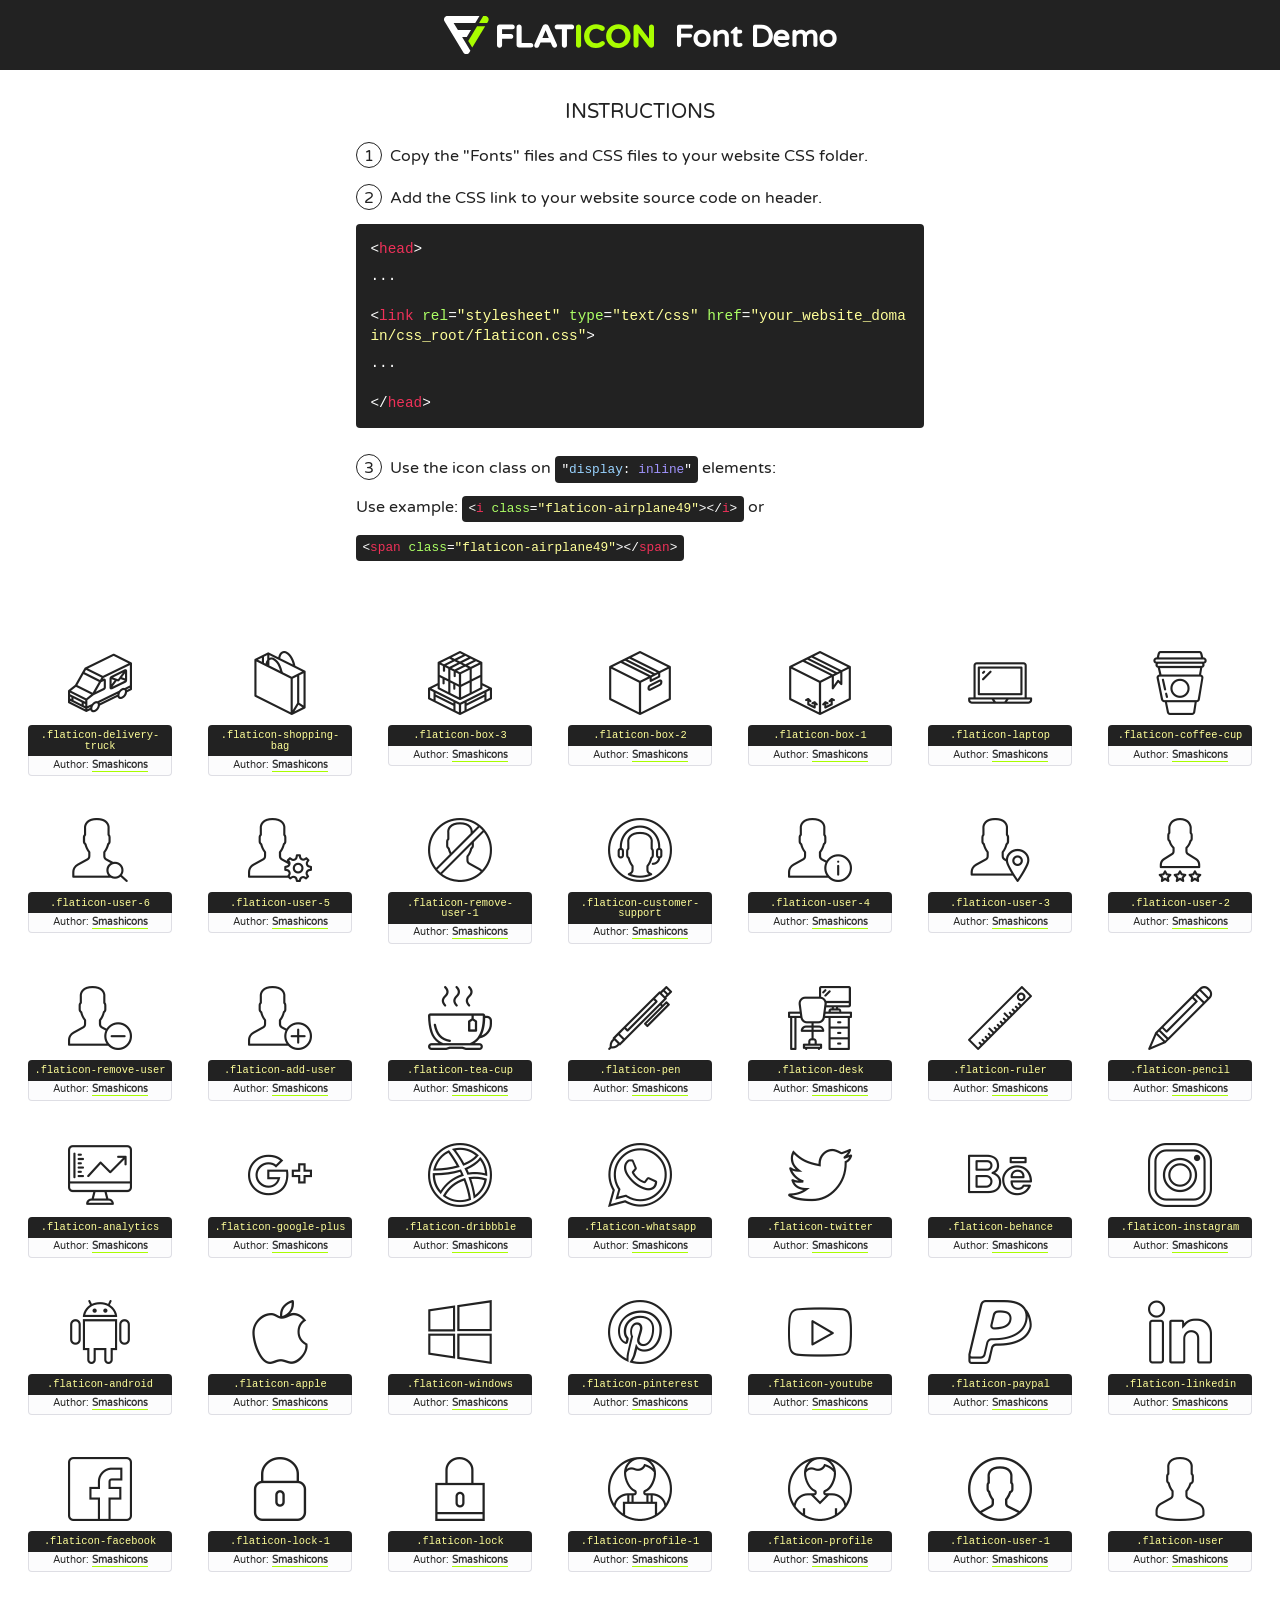
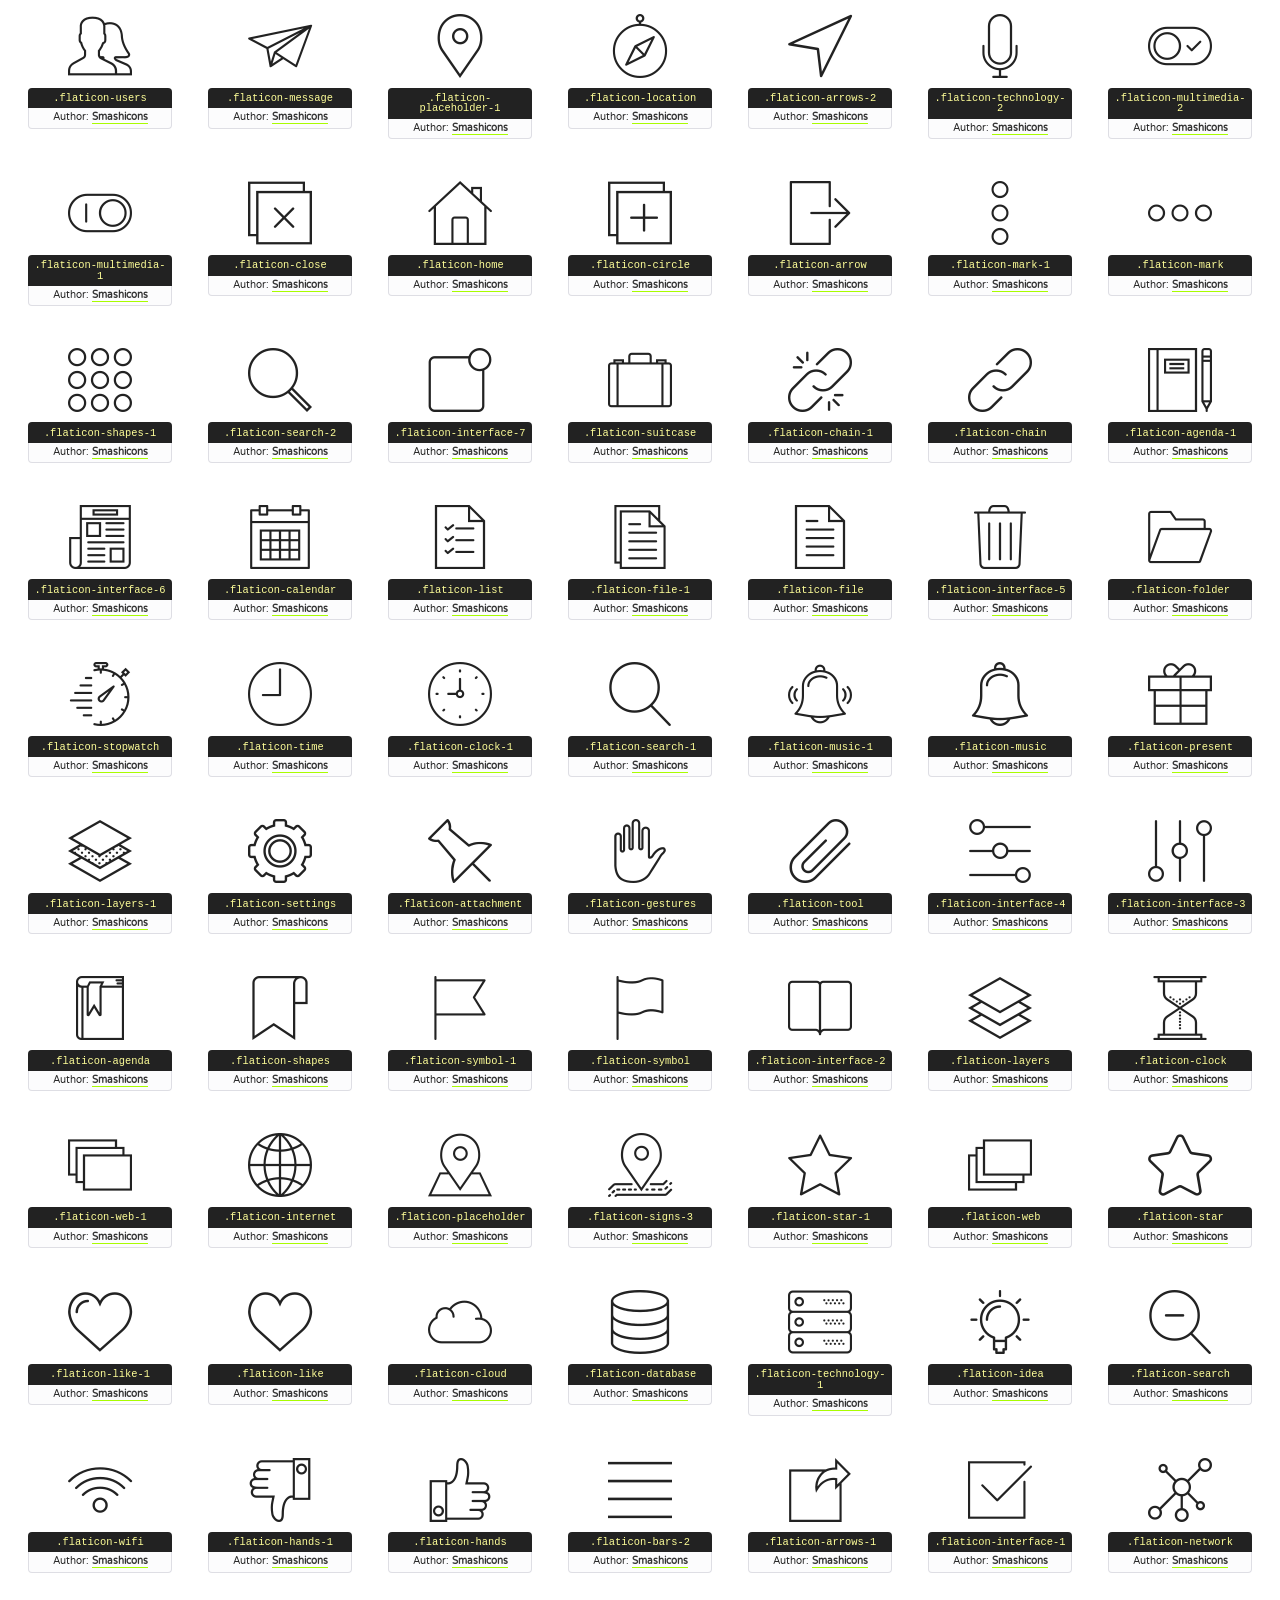
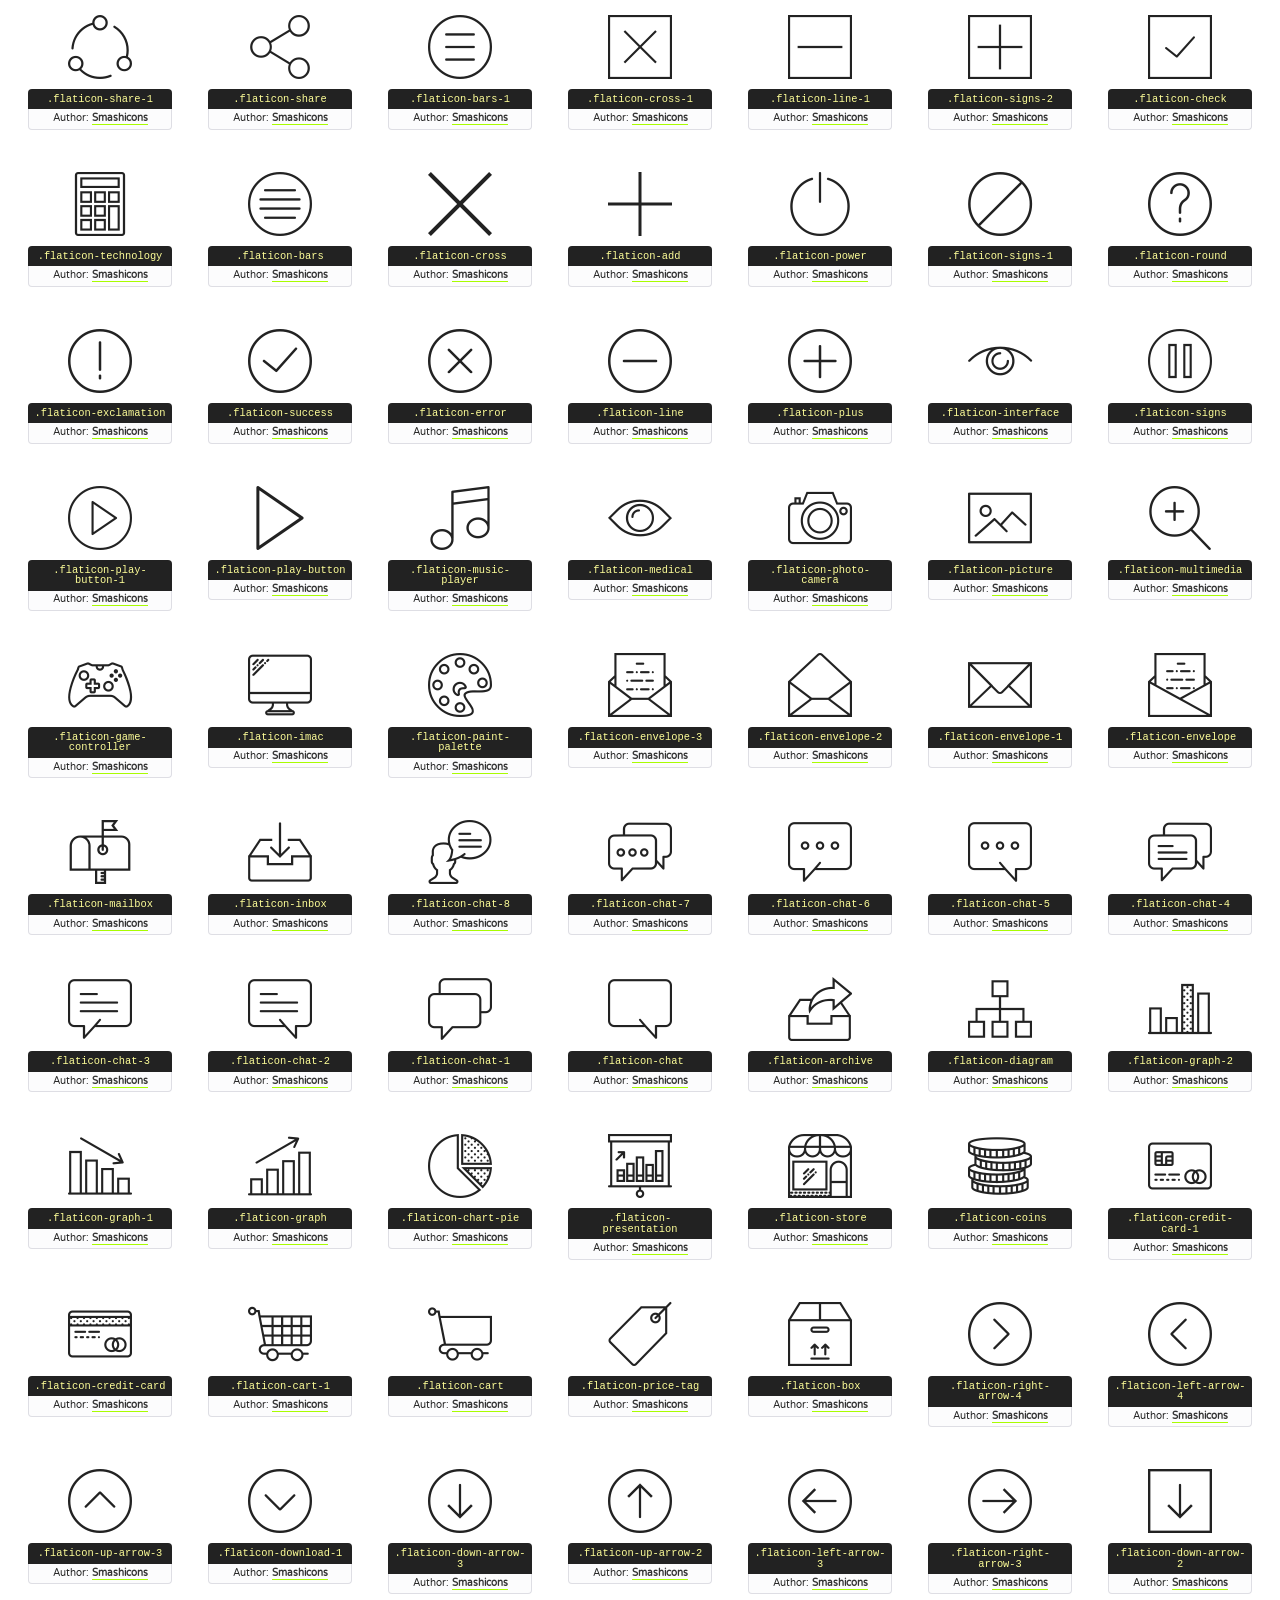
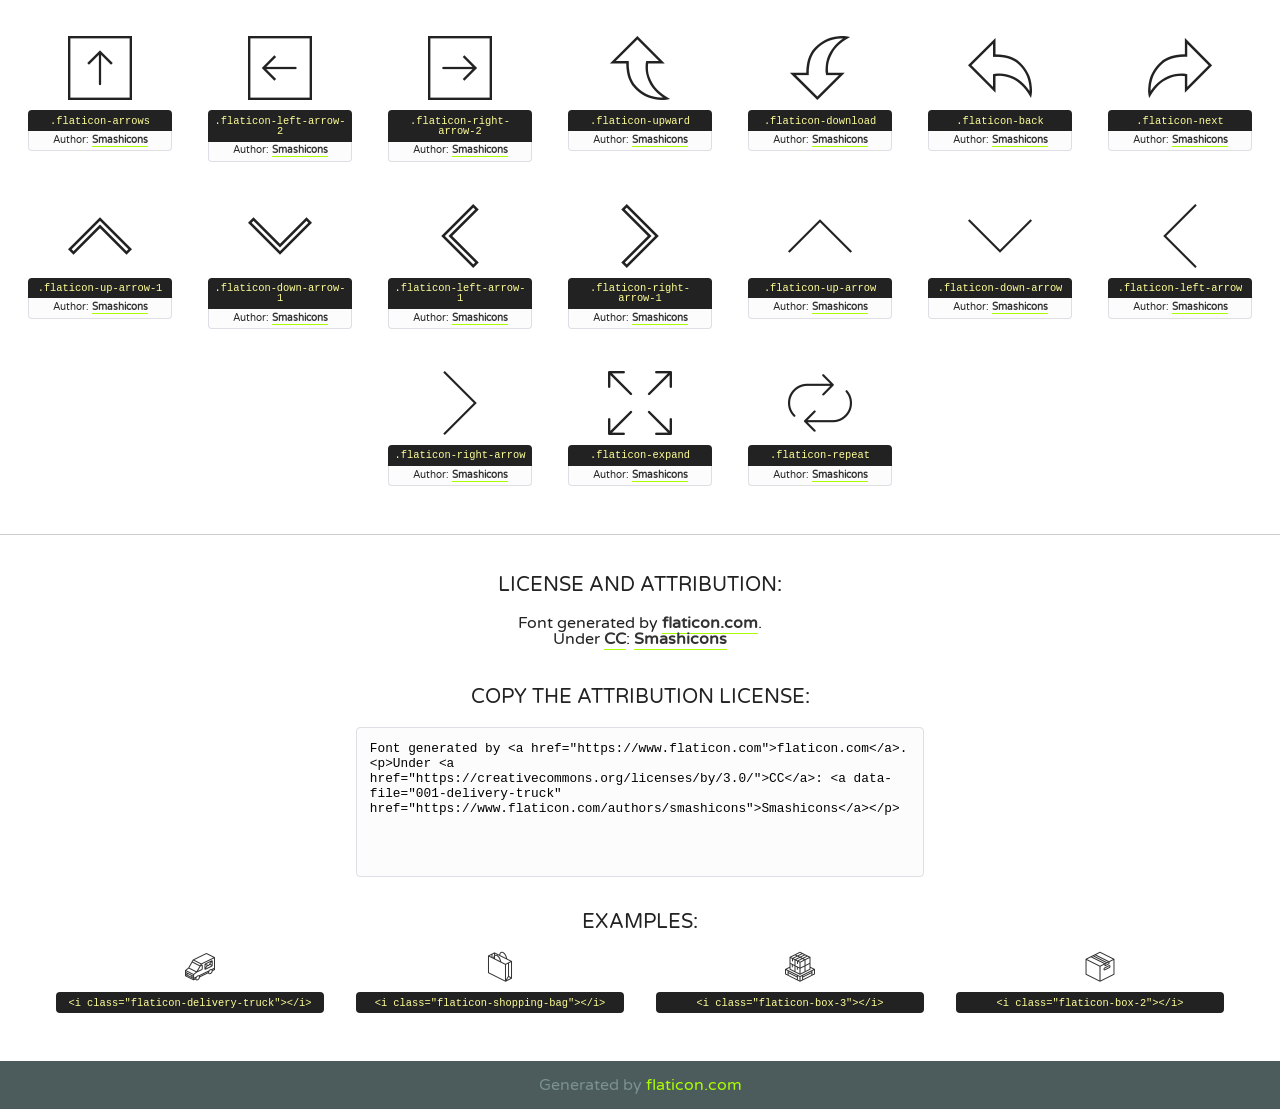
<file: MvcNetCore8Samples/WebMvc/wwwroot/alantis-theme/fonts/flaticon/flaticon.html>
<!DOCTYPE html>
<!--
  Flaticon icon font: Flaticon
  Creation date: 13/03/2018 03:24
-->
<html lang="en">
<!DOCTYPE html>
<html lang="en">

<head>
    <title>Flaticon WebFont</title>
    <link href="http://fonts.googleapis.com/css?family=Varela+Round" rel="stylesheet" type="text/css" />
    <link rel="stylesheet" type="text/css" href="flaticon.css">
    <meta charset="UTF-8">
    <style>
    html, body, div, span, applet, object, iframe,
    h1, h2, h3, h4, h5, h6, p, blockquote, pre,
    a, abbr, acronym, address, big, cite, code,
    del, dfn, em, img, ins, kbd, q, s, samp,
    small, strike, strong, sub, sup, tt, var,
    b, u, i, center,
    dl, dt, dd, ol, ul, li,
    fieldset, form, label, legend,
    table, caption, tbody, tfoot, thead, tr, th, td,
    article, aside, canvas, details, embed, 
    figure, figcaption, footer, header, hgroup, 
    menu, nav, output, ruby, section, summary,
    time, mark, audio, video {
        margin: 0;
        padding: 0;
        border: 0;
        font-size: 100%;
        font: inherit;
        vertical-align: baseline;
    }
    /* HTML5 display-role reset for older browsers */
    article, aside, details, figcaption, figure, 
    footer, header, hgroup, menu, nav, section {
        display: block;
    }
    body {
        line-height: 1;
    }
    ol, ul {
        list-style: none;
    }
    blockquote, q {
        quotes: none;
    }
    blockquote:before, blockquote:after,
    q:before, q:after {
        content: '';
        content: none;
    }
    table {
        border-collapse: collapse;
        border-spacing: 0;
    }
    body {
        font-family: 'Varela Round', Helvetica, Arial, sans-serif;
        font-size: 16px;
        color: #222;
    }
    a {
        color: #333;
        border-bottom: 1px solid #a9fd00;
        font-weight: bold;
        text-decoration: none;
    }
    * {
        -moz-box-sizing: border-box;
        -webkit-box-sizing: border-box;
        box-sizing: border-box;
        margin: 0;
        padding: 0;
    }
    [class^="flaticon-"]:before, [class*=" flaticon-"]:before, [class^="flaticon-"]:after, [class*=" flaticon-"]:after {
        font-family: Flaticon;
        font-size: 30px;
        font-style: normal;
        margin-left: 20px;
        color: #333;
    }
    .wrapper {
        max-width: 600px;
        margin: auto;
        padding: 0 1em;
    }
    .title {
        font-size: 1.25em;
        text-align: center;
        margin-bottom: 1em;
        text-transform: uppercase;
    }
    header {
        text-align: center;
        background-color: #222;
        color: #fff;
        padding: 1em;
    }
    header .logo {
        width: 210px;
        height: 38px;
        display: inline-block;
        vertical-align: middle;
        margin-right: 1em;
        border: none;
    }
    header strong {
        font-size: 1.95em;
        font-weight: bold;
        vertical-align: middle;
        margin-top: 5px;
        display: inline-block;
    }
    .demo {
        margin: 2em auto;
        line-height: 1.25em;
    }
    .demo ul li {
        margin-bottom: 1em;
    }
    .demo ul li .num {
        color: #222;
        border-radius: 20px;
        display: inline-block;
        width: 26px;
        padding: 3px;
        height: 26px;
        text-align: center;
        margin-right: 0.5em;
        border: 1px solid #222;
    }
    .demo ul li code {
        background-color: #222;
        border-radius: 4px;
        padding: 0.25em 0.5em;
        display: inline-block;
        color: #fff;
        font-family: Consolas,Monaco,Lucida Console,Liberation Mono,DejaVu Sans Mono,Bitstream Vera Sans Mono,Courier New, monospace;
        font-weight: lighter;
        margin-top: 1em;
        font-size: 0.8em;
        word-break: break-all;
    }
    .demo ul li code.big {
        padding: 1em;
        font-size: 0.9em;
    }
    .demo ul li code .red {
        color: #EF3159;
    }
    .demo ul li code .green {
        color: #ACFF65;
    }
    .demo ul li code .yellow {
        color: #FFFF99;
    }
    .demo ul li code .blue {
        color: #99D3FF;
    }
    .demo ul li code .purple {
        color: #A295FF;
    }
    .demo ul li code .dots {
        margin-top: 0.5em;
        display: block;
    }
    #glyphs {
        border-bottom: 1px solid #ccc;
        padding: 2em 0;
        text-align: center;
    }
    .glyph {
        display: inline-block;
        width: 9em;
        margin: 1em;
        text-align: center;
        vertical-align: top;
        background: #FFF;
    }
    .glyph .glyph-icon {
        padding: 10px;
        display: block;
        font-family:"Flaticon";
        font-size: 64px;
        line-height: 1;
    }
    .glyph .glyph-icon:before {
        font-size: 64px;
        color: #222;
        margin-left: 0;
    }
    .class-name {
        font-size: 0.65em;
        background-color: #222;
        color: #fff;
        border-radius: 4px 4px 0 0;
        padding: 0.5em;
        color: #FFFF99;
        font-family: Consolas,Monaco,Lucida Console,Liberation Mono,DejaVu Sans Mono,Bitstream Vera Sans Mono,Courier New, monospace;
    }
    .author-name {
        font-size: 0.6em;
        background-color: #fcfcfd;
        border: 1px solid #DEDEE4;
        border-top: 0;
        border-radius: 0 0 4px 4px;
        padding: 0.5em;
    }
    .class-name:last-child {
        font-size: 10px;
        color:#888;
    }
    .class-name:last-child a {
        font-size: 10px;
        color:#555;
    }
    .class-name:last-child a:hover {
        color:#a9fd00;
    }
    .glyph > input {
        display: block;
        width: 100px;
        margin: 5px auto;
        text-align: center;
        font-size: 12px;
        cursor: text;
    }
    .glyph > input.icon-input {
        font-family:"Flaticon";
        font-size: 16px;
        margin-bottom: 10px;
    }
    .attribution .title {
        margin-top: 2em;
    }
    .attribution textarea {
        background-color: #fcfcfd;
        padding: 1em;
        border: none;
        box-shadow: none;
        border: 1px solid #DEDEE4;
        border-radius: 4px;
        resize: none;
        width: 100%;
        height: 150px;
        font-size: 0.8em;
        font-family: Consolas,Monaco,Lucida Console,Liberation Mono,DejaVu Sans Mono,Bitstream Vera Sans Mono,Courier New, monospace;
        -webkit-appearance: none;
    }
    .iconsuse {
        margin: 2em auto;
        text-align: center;
        max-width: 1200px;
    }
    .iconsuse:after {
        content: '';
        display: table;
        clear: both;
    }
    .iconsuse .image {
        float: left;
        width: 25%;
        padding: 0 1em;
    }
    .iconsuse .image p {
        margin-bottom: 1em;
    }
    .iconsuse .image span {
        display: block;
        font-size: 0.65em;
        background-color: #222;
        color: #fff;
        border-radius: 4px;
        padding: 0.5em;
        color: #FFFF99;
        margin-top: 1em;
        font-family: Consolas,Monaco,Lucida Console,Liberation Mono,DejaVu Sans Mono,Bitstream Vera Sans Mono,Courier New, monospace;
    }
    #footer {
        text-align: center;
        background-color: #4C5B5C;
        color: #7c9192;
        padding: 1em;
    }
    #footer a {
        border: none;
        color: #a9fd00;
        font-weight: normal;
    }
    @media (max-width: 960px) {
        .iconsuse .image {
            width: 50%;
        }
    }
    @media (max-width: 560px) {
        .iconsuse .image {
            width: 100%;
        }
    }
    </style>
</head>

<body class="characters-off">

    <header>
        <a href="https://www.flaticon.com" target="_blank" class="logo">
            <svg version="1.1" xmlns="http://www.w3.org/2000/svg" xmlns:xlink="http://www.w3.org/1999/xlink" xmlns:a="http://ns.adobe.com/AdobeSVGViewerExtensions/3.0/" viewBox="0 0 560.875 102.036" enable-background="new 0 0 560.875 102.036" xml:space="preserve">
                <defs>
                </defs>
                <g>
                    <g class="letters">
                        <path fill="#ffffff" d="M141.596,29.675c0-3.777,2.985-6.767,6.764-6.767h34.438c3.426,0,6.15,2.728,6.15,6.15
                        c0,3.43-2.724,6.149-6.15,6.149h-27.674v13.091h23.719c3.429,0,6.151,2.724,6.151,6.15c0,3.43-2.723,6.149-6.151,6.149h-23.719
                        v17.574c0,3.773-2.986,6.761-6.764,6.761c-3.779,0-6.764-2.989-6.764-6.761V29.675z"></path>
                        <path fill="#ffffff" d="M193.844,29.149c0-3.781,2.985-6.767,6.764-6.767c3.776,0,6.763,2.985,6.763,6.767v42.957h25.039
                        c3.426,0,6.149,2.726,6.149,6.153c0,3.425-2.723,6.15-6.149,6.15h-31.802c-3.779,0-6.764-2.986-6.764-6.768V29.149z"></path>
                        <path fill="#ffffff" d="M241.891,75.71l21.438-48.407c1.492-3.341,4.215-5.357,7.906-5.357h0.792
                        c3.686,0,6.323,2.017,7.815,5.357l21.439,48.407c0.436,0.967,0.701,1.845,0.701,2.723c0,3.602-2.809,6.501-6.414,6.501
                        c-3.161,0-5.269-1.845-6.499-4.655l-4.132-9.661h-27.059l-4.301,10.102c-1.144,2.631-3.426,4.214-6.237,4.214
                        c-3.517,0-6.24-2.81-6.24-6.325C241.1,77.64,241.451,76.677,241.891,75.71z M279.932,58.666l-8.521-20.297l-8.526,20.297H279.932
                        z"></path>
                        <path fill="#ffffff" d="M314.864,35.387H301.86c-3.429,0-6.239-2.813-6.239-6.238c0-3.429,2.811-6.24,6.239-6.24h39.533
                        c3.426,0,6.237,2.811,6.237,6.24c0,3.425-2.811,6.238-6.237,6.238h-13.001v42.785c0,3.773-2.99,6.761-6.764,6.761
                        c-3.779,0-6.764-2.989-6.764-6.761V35.387z"></path>
                        <path fill="#A9FD00" d="M352.615,29.149c0-3.781,2.985-6.767,6.767-6.767c3.774,0,6.761,2.985,6.761,6.767v49.024
                        c0,3.773-2.987,6.761-6.761,6.761c-3.781,0-6.767-2.989-6.767-6.761V29.149z"></path>
                        <path fill="#A9FD00" d="M374.132,53.836v-0.179c0-17.481,13.178-31.801,32.065-31.801c9.22,0,15.459,2.458,20.557,6.238
                        c1.402,1.054,2.637,2.985,2.637,5.357c0,3.692-2.985,6.59-6.681,6.59c-1.845,0-3.071-0.702-4.044-1.319
                        c-3.776-2.813-7.729-4.393-12.562-4.393c-10.364,0-17.831,8.611-17.831,19.154v0.173c0,10.542,7.291,19.329,17.831,19.329
                        c5.715,0,9.492-1.756,13.359-4.834c1.049-0.874,2.458-1.491,4.039-1.491c3.429,0,6.325,2.813,6.325,6.236
                        c0,2.106-1.056,3.78-2.282,4.834c-5.539,4.834-12.036,7.733-21.878,7.733C387.572,85.464,374.132,71.493,374.132,53.836z"></path>
                        <path fill="#A9FD00" d="M433.009,53.836v-0.179c0-17.481,13.79-31.801,32.766-31.801c18.981,0,32.592,14.143,32.592,31.628v0.173
                        c0,17.483-13.785,31.807-32.769,31.807C446.625,85.464,433.009,71.32,433.009,53.836z M484.224,53.836v-0.179
                        c0-10.539-7.725-19.326-18.626-19.326c-10.893,0-18.449,8.611-18.449,19.154v0.173c0,10.542,7.73,19.329,18.626,19.329
                        C476.676,72.986,484.224,64.378,484.224,53.836z"></path>
                        <path fill="#A9FD00" d="M506.233,29.321c0-3.774,2.99-6.763,6.767-6.763h1.401c3.252,0,5.183,1.583,7.029,3.953l26.093,34.265
                        V29.059c0-3.692,2.99-6.677,6.681-6.677c3.683,0,6.671,2.985,6.671,6.677v48.934c0,3.78-2.987,6.765-6.764,6.765h-0.436
                        c-3.257,0-5.188-1.581-7.034-3.953l-27.056-35.492v32.944c0,3.687-2.985,6.676-6.678,6.676c-3.683,0-6.673-2.989-6.673-6.676
                        V29.321z"></path>
                    </g>
                    <g class="insignia">
                        <path fill="#ffffff" d="M48.372,56.137h12.517l11.156-18.537H37.186L25.688,18.539h57.825L94.668,0H9.271
                        C5.925,0,2.842,1.801,1.198,4.716c-1.644,2.907-1.593,6.482,0.134,9.343l50.38,83.501c1.678,2.781,4.689,4.476,7.938,4.476
                        c3.246,0,6.257-1.695,7.935-4.476l2.898-4.804L48.372,56.137z"></path>
                        <g class="i">
                            <path fill="#A9FD00" d="M93.575,18.539h0.031v0.004l21.652,0.004l2.705-4.488c1.727-2.861,1.778-6.436,0.133-9.343
                            C116.454,1.801,113.371,0,110.026,0h-5.294L93.575,18.539z"></path>
                            <polygon fill="#A9FD00" points="88.291,27.356 64.725,66.486 75.519,84.404 109.942,27.356"></polygon>
                        </g>
                    </g>
                </g>
            </svg>
        </a>
        <strong>Font Demo</strong>
    </header>


    <section class="demo wrapper">

        <p class="title">Instructions</p>

        <ul>
            <li>
                <span class="num">1</span>Copy the "Fonts" files and CSS files to your website CSS folder.
            </li>
            <li>
                <span class="num">2</span>Add the CSS link to your website source code on header.
                <code class="big">
                    &lt;<span class="red">head</span>&gt;
                    <br/><span class="dots">...</span>
                    <br/>&lt;<span class="red">link</span> <span class="green">rel</span>=<span class="yellow">"stylesheet"</span> <span class="green">type</span>=<span class="yellow">"text/css"</span> <span class="green">href</span>=<span class="yellow">"your_website_domain/css_root/flaticon.css"</span>&gt;
                    <br/><span class="dots">...</span>
                    <br/>&lt;/<span class="red">head</span>&gt;
                </code>
            </li>

            <li>
                <p>
                    <span class="num">3</span>Use the icon class on <code>"<span class="blue">display</span>:<span class="purple"> inline</span>"</code> elements:
                    <br />
                    Use example: <code>&lt;<span class="red">i</span> <span class="green">class</span>=<span class="yellow">&quot;flaticon-airplane49&quot;</span>&gt;&lt;/<span class="red">i</span>&gt;</code> or <code>&lt;<span class="red">span</span> <span class="green">class</span>=<span class="yellow">&quot;flaticon-airplane49&quot;</span>&gt;&lt;/<span class="red">span</span>&gt;</code>
            </li>
        </ul>

    </section>




   <section id="glyphs">          
    
      
        <div class="glyph"><div class="glyph-icon flaticon-delivery-truck"></div>
            <div class="class-name">.flaticon-delivery-truck</div>
            <div class="author-name">Author: <a data-file="001-delivery-truck" href="https://www.flaticon.com/authors/smashicons">Smashicons</a> </div> 
        </div>        
        
        <div class="glyph"><div class="glyph-icon flaticon-shopping-bag"></div>
            <div class="class-name">.flaticon-shopping-bag</div>
            <div class="author-name">Author: <a data-file="002-shopping-bag" href="https://www.flaticon.com/authors/smashicons">Smashicons</a> </div> 
        </div>        
        
        <div class="glyph"><div class="glyph-icon flaticon-box-3"></div>
            <div class="class-name">.flaticon-box-3</div>
            <div class="author-name">Author: <a data-file="003-box-3" href="https://www.flaticon.com/authors/smashicons">Smashicons</a> </div> 
        </div>        
        
        <div class="glyph"><div class="glyph-icon flaticon-box-2"></div>
            <div class="class-name">.flaticon-box-2</div>
            <div class="author-name">Author: <a data-file="004-box-2" href="https://www.flaticon.com/authors/smashicons">Smashicons</a> </div> 
        </div>        
        
        <div class="glyph"><div class="glyph-icon flaticon-box-1"></div>
            <div class="class-name">.flaticon-box-1</div>
            <div class="author-name">Author: <a data-file="005-box-1" href="https://www.flaticon.com/authors/smashicons">Smashicons</a> </div> 
        </div>        
        
        <div class="glyph"><div class="glyph-icon flaticon-laptop"></div>
            <div class="class-name">.flaticon-laptop</div>
            <div class="author-name">Author: <a data-file="006-laptop" href="https://www.flaticon.com/authors/smashicons">Smashicons</a> </div> 
        </div>        
        
        <div class="glyph"><div class="glyph-icon flaticon-coffee-cup"></div>
            <div class="class-name">.flaticon-coffee-cup</div>
            <div class="author-name">Author: <a data-file="007-coffee-cup" href="https://www.flaticon.com/authors/smashicons">Smashicons</a> </div> 
        </div>        
        
        <div class="glyph"><div class="glyph-icon flaticon-user-6"></div>
            <div class="class-name">.flaticon-user-6</div>
            <div class="author-name">Author: <a data-file="008-user-6" href="https://www.flaticon.com/authors/smashicons">Smashicons</a> </div> 
        </div>        
        
        <div class="glyph"><div class="glyph-icon flaticon-user-5"></div>
            <div class="class-name">.flaticon-user-5</div>
            <div class="author-name">Author: <a data-file="009-user-5" href="https://www.flaticon.com/authors/smashicons">Smashicons</a> </div> 
        </div>        
        
        <div class="glyph"><div class="glyph-icon flaticon-remove-user-1"></div>
            <div class="class-name">.flaticon-remove-user-1</div>
            <div class="author-name">Author: <a data-file="010-remove-user-1" href="https://www.flaticon.com/authors/smashicons">Smashicons</a> </div> 
        </div>        
        
        <div class="glyph"><div class="glyph-icon flaticon-customer-support"></div>
            <div class="class-name">.flaticon-customer-support</div>
            <div class="author-name">Author: <a data-file="011-customer-support" href="https://www.flaticon.com/authors/smashicons">Smashicons</a> </div> 
        </div>        
        
        <div class="glyph"><div class="glyph-icon flaticon-user-4"></div>
            <div class="class-name">.flaticon-user-4</div>
            <div class="author-name">Author: <a data-file="012-user-4" href="https://www.flaticon.com/authors/smashicons">Smashicons</a> </div> 
        </div>        
        
        <div class="glyph"><div class="glyph-icon flaticon-user-3"></div>
            <div class="class-name">.flaticon-user-3</div>
            <div class="author-name">Author: <a data-file="013-user-3" href="https://www.flaticon.com/authors/smashicons">Smashicons</a> </div> 
        </div>        
        
        <div class="glyph"><div class="glyph-icon flaticon-user-2"></div>
            <div class="class-name">.flaticon-user-2</div>
            <div class="author-name">Author: <a data-file="014-user-2" href="https://www.flaticon.com/authors/smashicons">Smashicons</a> </div> 
        </div>        
        
        <div class="glyph"><div class="glyph-icon flaticon-remove-user"></div>
            <div class="class-name">.flaticon-remove-user</div>
            <div class="author-name">Author: <a data-file="015-remove-user" href="https://www.flaticon.com/authors/smashicons">Smashicons</a> </div> 
        </div>        
        
        <div class="glyph"><div class="glyph-icon flaticon-add-user"></div>
            <div class="class-name">.flaticon-add-user</div>
            <div class="author-name">Author: <a data-file="016-add-user" href="https://www.flaticon.com/authors/smashicons">Smashicons</a> </div> 
        </div>        
        
        <div class="glyph"><div class="glyph-icon flaticon-tea-cup"></div>
            <div class="class-name">.flaticon-tea-cup</div>
            <div class="author-name">Author: <a data-file="017-tea-cup" href="https://www.flaticon.com/authors/smashicons">Smashicons</a> </div> 
        </div>        
        
        <div class="glyph"><div class="glyph-icon flaticon-pen"></div>
            <div class="class-name">.flaticon-pen</div>
            <div class="author-name">Author: <a data-file="018-pen" href="https://www.flaticon.com/authors/smashicons">Smashicons</a> </div> 
        </div>        
        
        <div class="glyph"><div class="glyph-icon flaticon-desk"></div>
            <div class="class-name">.flaticon-desk</div>
            <div class="author-name">Author: <a data-file="019-desk" href="https://www.flaticon.com/authors/smashicons">Smashicons</a> </div> 
        </div>        
        
        <div class="glyph"><div class="glyph-icon flaticon-ruler"></div>
            <div class="class-name">.flaticon-ruler</div>
            <div class="author-name">Author: <a data-file="020-ruler" href="https://www.flaticon.com/authors/smashicons">Smashicons</a> </div> 
        </div>        
        
        <div class="glyph"><div class="glyph-icon flaticon-pencil"></div>
            <div class="class-name">.flaticon-pencil</div>
            <div class="author-name">Author: <a data-file="021-pencil" href="https://www.flaticon.com/authors/smashicons">Smashicons</a> </div> 
        </div>        
        
        <div class="glyph"><div class="glyph-icon flaticon-analytics"></div>
            <div class="class-name">.flaticon-analytics</div>
            <div class="author-name">Author: <a data-file="022-analytics" href="https://www.flaticon.com/authors/smashicons">Smashicons</a> </div> 
        </div>        
        
        <div class="glyph"><div class="glyph-icon flaticon-google-plus"></div>
            <div class="class-name">.flaticon-google-plus</div>
            <div class="author-name">Author: <a data-file="023-google-plus" href="https://www.flaticon.com/authors/smashicons">Smashicons</a> </div> 
        </div>        
        
        <div class="glyph"><div class="glyph-icon flaticon-dribbble"></div>
            <div class="class-name">.flaticon-dribbble</div>
            <div class="author-name">Author: <a data-file="024-dribbble" href="https://www.flaticon.com/authors/smashicons">Smashicons</a> </div> 
        </div>        
        
        <div class="glyph"><div class="glyph-icon flaticon-whatsapp"></div>
            <div class="class-name">.flaticon-whatsapp</div>
            <div class="author-name">Author: <a data-file="025-whatsapp" href="https://www.flaticon.com/authors/smashicons">Smashicons</a> </div> 
        </div>        
        
        <div class="glyph"><div class="glyph-icon flaticon-twitter"></div>
            <div class="class-name">.flaticon-twitter</div>
            <div class="author-name">Author: <a data-file="026-twitter" href="https://www.flaticon.com/authors/smashicons">Smashicons</a> </div> 
        </div>        
        
        <div class="glyph"><div class="glyph-icon flaticon-behance"></div>
            <div class="class-name">.flaticon-behance</div>
            <div class="author-name">Author: <a data-file="027-behance" href="https://www.flaticon.com/authors/smashicons">Smashicons</a> </div> 
        </div>        
        
        <div class="glyph"><div class="glyph-icon flaticon-instagram"></div>
            <div class="class-name">.flaticon-instagram</div>
            <div class="author-name">Author: <a data-file="028-instagram" href="https://www.flaticon.com/authors/smashicons">Smashicons</a> </div> 
        </div>        
        
        <div class="glyph"><div class="glyph-icon flaticon-android"></div>
            <div class="class-name">.flaticon-android</div>
            <div class="author-name">Author: <a data-file="029-android" href="https://www.flaticon.com/authors/smashicons">Smashicons</a> </div> 
        </div>        
        
        <div class="glyph"><div class="glyph-icon flaticon-apple"></div>
            <div class="class-name">.flaticon-apple</div>
            <div class="author-name">Author: <a data-file="030-apple" href="https://www.flaticon.com/authors/smashicons">Smashicons</a> </div> 
        </div>        
        
        <div class="glyph"><div class="glyph-icon flaticon-windows"></div>
            <div class="class-name">.flaticon-windows</div>
            <div class="author-name">Author: <a data-file="031-windows" href="https://www.flaticon.com/authors/smashicons">Smashicons</a> </div> 
        </div>        
        
        <div class="glyph"><div class="glyph-icon flaticon-pinterest"></div>
            <div class="class-name">.flaticon-pinterest</div>
            <div class="author-name">Author: <a data-file="032-pinterest" href="https://www.flaticon.com/authors/smashicons">Smashicons</a> </div> 
        </div>        
        
        <div class="glyph"><div class="glyph-icon flaticon-youtube"></div>
            <div class="class-name">.flaticon-youtube</div>
            <div class="author-name">Author: <a data-file="033-youtube" href="https://www.flaticon.com/authors/smashicons">Smashicons</a> </div> 
        </div>        
        
        <div class="glyph"><div class="glyph-icon flaticon-paypal"></div>
            <div class="class-name">.flaticon-paypal</div>
            <div class="author-name">Author: <a data-file="034-paypal" href="https://www.flaticon.com/authors/smashicons">Smashicons</a> </div> 
        </div>        
        
        <div class="glyph"><div class="glyph-icon flaticon-linkedin"></div>
            <div class="class-name">.flaticon-linkedin</div>
            <div class="author-name">Author: <a data-file="035-linkedin" href="https://www.flaticon.com/authors/smashicons">Smashicons</a> </div> 
        </div>        
        
        <div class="glyph"><div class="glyph-icon flaticon-facebook"></div>
            <div class="class-name">.flaticon-facebook</div>
            <div class="author-name">Author: <a data-file="036-facebook" href="https://www.flaticon.com/authors/smashicons">Smashicons</a> </div> 
        </div>        
        
        <div class="glyph"><div class="glyph-icon flaticon-lock-1"></div>
            <div class="class-name">.flaticon-lock-1</div>
            <div class="author-name">Author: <a data-file="037-lock-1" href="https://www.flaticon.com/authors/smashicons">Smashicons</a> </div> 
        </div>        
        
        <div class="glyph"><div class="glyph-icon flaticon-lock"></div>
            <div class="class-name">.flaticon-lock</div>
            <div class="author-name">Author: <a data-file="038-lock" href="https://www.flaticon.com/authors/smashicons">Smashicons</a> </div> 
        </div>        
        
        <div class="glyph"><div class="glyph-icon flaticon-profile-1"></div>
            <div class="class-name">.flaticon-profile-1</div>
            <div class="author-name">Author: <a data-file="039-profile-1" href="https://www.flaticon.com/authors/smashicons">Smashicons</a> </div> 
        </div>        
        
        <div class="glyph"><div class="glyph-icon flaticon-profile"></div>
            <div class="class-name">.flaticon-profile</div>
            <div class="author-name">Author: <a data-file="040-profile" href="https://www.flaticon.com/authors/smashicons">Smashicons</a> </div> 
        </div>        
        
        <div class="glyph"><div class="glyph-icon flaticon-user-1"></div>
            <div class="class-name">.flaticon-user-1</div>
            <div class="author-name">Author: <a data-file="041-user-1" href="https://www.flaticon.com/authors/smashicons">Smashicons</a> </div> 
        </div>        
        
        <div class="glyph"><div class="glyph-icon flaticon-user"></div>
            <div class="class-name">.flaticon-user</div>
            <div class="author-name">Author: <a data-file="042-user" href="https://www.flaticon.com/authors/smashicons">Smashicons</a> </div> 
        </div>        
        
        <div class="glyph"><div class="glyph-icon flaticon-users"></div>
            <div class="class-name">.flaticon-users</div>
            <div class="author-name">Author: <a data-file="043-users" href="https://www.flaticon.com/authors/smashicons">Smashicons</a> </div> 
        </div>        
        
        <div class="glyph"><div class="glyph-icon flaticon-message"></div>
            <div class="class-name">.flaticon-message</div>
            <div class="author-name">Author: <a data-file="044-message" href="https://www.flaticon.com/authors/smashicons">Smashicons</a> </div> 
        </div>        
        
        <div class="glyph"><div class="glyph-icon flaticon-placeholder-1"></div>
            <div class="class-name">.flaticon-placeholder-1</div>
            <div class="author-name">Author: <a data-file="045-placeholder-1" href="https://www.flaticon.com/authors/smashicons">Smashicons</a> </div> 
        </div>        
        
        <div class="glyph"><div class="glyph-icon flaticon-location"></div>
            <div class="class-name">.flaticon-location</div>
            <div class="author-name">Author: <a data-file="046-location" href="https://www.flaticon.com/authors/smashicons">Smashicons</a> </div> 
        </div>        
        
        <div class="glyph"><div class="glyph-icon flaticon-arrows-2"></div>
            <div class="class-name">.flaticon-arrows-2</div>
            <div class="author-name">Author: <a data-file="047-arrows-2" href="https://www.flaticon.com/authors/smashicons">Smashicons</a> </div> 
        </div>        
        
        <div class="glyph"><div class="glyph-icon flaticon-technology-2"></div>
            <div class="class-name">.flaticon-technology-2</div>
            <div class="author-name">Author: <a data-file="048-technology-2" href="https://www.flaticon.com/authors/smashicons">Smashicons</a> </div> 
        </div>        
        
        <div class="glyph"><div class="glyph-icon flaticon-multimedia-2"></div>
            <div class="class-name">.flaticon-multimedia-2</div>
            <div class="author-name">Author: <a data-file="049-multimedia-2" href="https://www.flaticon.com/authors/smashicons">Smashicons</a> </div> 
        </div>        
        
        <div class="glyph"><div class="glyph-icon flaticon-multimedia-1"></div>
            <div class="class-name">.flaticon-multimedia-1</div>
            <div class="author-name">Author: <a data-file="050-multimedia-1" href="https://www.flaticon.com/authors/smashicons">Smashicons</a> </div> 
        </div>        
        
        <div class="glyph"><div class="glyph-icon flaticon-close"></div>
            <div class="class-name">.flaticon-close</div>
            <div class="author-name">Author: <a data-file="051-close" href="https://www.flaticon.com/authors/smashicons">Smashicons</a> </div> 
        </div>        
        
        <div class="glyph"><div class="glyph-icon flaticon-home"></div>
            <div class="class-name">.flaticon-home</div>
            <div class="author-name">Author: <a data-file="052-home" href="https://www.flaticon.com/authors/smashicons">Smashicons</a> </div> 
        </div>        
        
        <div class="glyph"><div class="glyph-icon flaticon-circle"></div>
            <div class="class-name">.flaticon-circle</div>
            <div class="author-name">Author: <a data-file="053-circle" href="https://www.flaticon.com/authors/smashicons">Smashicons</a> </div> 
        </div>        
        
        <div class="glyph"><div class="glyph-icon flaticon-arrow"></div>
            <div class="class-name">.flaticon-arrow</div>
            <div class="author-name">Author: <a data-file="054-arrow" href="https://www.flaticon.com/authors/smashicons">Smashicons</a> </div> 
        </div>        
        
        <div class="glyph"><div class="glyph-icon flaticon-mark-1"></div>
            <div class="class-name">.flaticon-mark-1</div>
            <div class="author-name">Author: <a data-file="055-mark-1" href="https://www.flaticon.com/authors/smashicons">Smashicons</a> </div> 
        </div>        
        
        <div class="glyph"><div class="glyph-icon flaticon-mark"></div>
            <div class="class-name">.flaticon-mark</div>
            <div class="author-name">Author: <a data-file="056-mark" href="https://www.flaticon.com/authors/smashicons">Smashicons</a> </div> 
        </div>        
        
        <div class="glyph"><div class="glyph-icon flaticon-shapes-1"></div>
            <div class="class-name">.flaticon-shapes-1</div>
            <div class="author-name">Author: <a data-file="057-shapes-1" href="https://www.flaticon.com/authors/smashicons">Smashicons</a> </div> 
        </div>        
        
        <div class="glyph"><div class="glyph-icon flaticon-search-2"></div>
            <div class="class-name">.flaticon-search-2</div>
            <div class="author-name">Author: <a data-file="058-search-2" href="https://www.flaticon.com/authors/smashicons">Smashicons</a> </div> 
        </div>        
        
        <div class="glyph"><div class="glyph-icon flaticon-interface-7"></div>
            <div class="class-name">.flaticon-interface-7</div>
            <div class="author-name">Author: <a data-file="059-interface-7" href="https://www.flaticon.com/authors/smashicons">Smashicons</a> </div> 
        </div>        
        
        <div class="glyph"><div class="glyph-icon flaticon-suitcase"></div>
            <div class="class-name">.flaticon-suitcase</div>
            <div class="author-name">Author: <a data-file="060-suitcase" href="https://www.flaticon.com/authors/smashicons">Smashicons</a> </div> 
        </div>        
        
        <div class="glyph"><div class="glyph-icon flaticon-chain-1"></div>
            <div class="class-name">.flaticon-chain-1</div>
            <div class="author-name">Author: <a data-file="061-chain-1" href="https://www.flaticon.com/authors/smashicons">Smashicons</a> </div> 
        </div>        
        
        <div class="glyph"><div class="glyph-icon flaticon-chain"></div>
            <div class="class-name">.flaticon-chain</div>
            <div class="author-name">Author: <a data-file="062-chain" href="https://www.flaticon.com/authors/smashicons">Smashicons</a> </div> 
        </div>        
        
        <div class="glyph"><div class="glyph-icon flaticon-agenda-1"></div>
            <div class="class-name">.flaticon-agenda-1</div>
            <div class="author-name">Author: <a data-file="063-agenda-1" href="https://www.flaticon.com/authors/smashicons">Smashicons</a> </div> 
        </div>        
        
        <div class="glyph"><div class="glyph-icon flaticon-interface-6"></div>
            <div class="class-name">.flaticon-interface-6</div>
            <div class="author-name">Author: <a data-file="064-interface-6" href="https://www.flaticon.com/authors/smashicons">Smashicons</a> </div> 
        </div>        
        
        <div class="glyph"><div class="glyph-icon flaticon-calendar"></div>
            <div class="class-name">.flaticon-calendar</div>
            <div class="author-name">Author: <a data-file="065-calendar" href="https://www.flaticon.com/authors/smashicons">Smashicons</a> </div> 
        </div>        
        
        <div class="glyph"><div class="glyph-icon flaticon-list"></div>
            <div class="class-name">.flaticon-list</div>
            <div class="author-name">Author: <a data-file="066-list" href="https://www.flaticon.com/authors/smashicons">Smashicons</a> </div> 
        </div>        
        
        <div class="glyph"><div class="glyph-icon flaticon-file-1"></div>
            <div class="class-name">.flaticon-file-1</div>
            <div class="author-name">Author: <a data-file="067-file-1" href="https://www.flaticon.com/authors/smashicons">Smashicons</a> </div> 
        </div>        
        
        <div class="glyph"><div class="glyph-icon flaticon-file"></div>
            <div class="class-name">.flaticon-file</div>
            <div class="author-name">Author: <a data-file="068-file" href="https://www.flaticon.com/authors/smashicons">Smashicons</a> </div> 
        </div>        
        
        <div class="glyph"><div class="glyph-icon flaticon-interface-5"></div>
            <div class="class-name">.flaticon-interface-5</div>
            <div class="author-name">Author: <a data-file="069-interface-5" href="https://www.flaticon.com/authors/smashicons">Smashicons</a> </div> 
        </div>        
        
        <div class="glyph"><div class="glyph-icon flaticon-folder"></div>
            <div class="class-name">.flaticon-folder</div>
            <div class="author-name">Author: <a data-file="070-folder" href="https://www.flaticon.com/authors/smashicons">Smashicons</a> </div> 
        </div>        
        
        <div class="glyph"><div class="glyph-icon flaticon-stopwatch"></div>
            <div class="class-name">.flaticon-stopwatch</div>
            <div class="author-name">Author: <a data-file="071-stopwatch" href="https://www.flaticon.com/authors/smashicons">Smashicons</a> </div> 
        </div>        
        
        <div class="glyph"><div class="glyph-icon flaticon-time"></div>
            <div class="class-name">.flaticon-time</div>
            <div class="author-name">Author: <a data-file="072-time" href="https://www.flaticon.com/authors/smashicons">Smashicons</a> </div> 
        </div>        
        
        <div class="glyph"><div class="glyph-icon flaticon-clock-1"></div>
            <div class="class-name">.flaticon-clock-1</div>
            <div class="author-name">Author: <a data-file="073-clock-1" href="https://www.flaticon.com/authors/smashicons">Smashicons</a> </div> 
        </div>        
        
        <div class="glyph"><div class="glyph-icon flaticon-search-1"></div>
            <div class="class-name">.flaticon-search-1</div>
            <div class="author-name">Author: <a data-file="074-search-1" href="https://www.flaticon.com/authors/smashicons">Smashicons</a> </div> 
        </div>        
        
        <div class="glyph"><div class="glyph-icon flaticon-music-1"></div>
            <div class="class-name">.flaticon-music-1</div>
            <div class="author-name">Author: <a data-file="075-music-1" href="https://www.flaticon.com/authors/smashicons">Smashicons</a> </div> 
        </div>        
        
        <div class="glyph"><div class="glyph-icon flaticon-music"></div>
            <div class="class-name">.flaticon-music</div>
            <div class="author-name">Author: <a data-file="076-music" href="https://www.flaticon.com/authors/smashicons">Smashicons</a> </div> 
        </div>        
        
        <div class="glyph"><div class="glyph-icon flaticon-present"></div>
            <div class="class-name">.flaticon-present</div>
            <div class="author-name">Author: <a data-file="077-present" href="https://www.flaticon.com/authors/smashicons">Smashicons</a> </div> 
        </div>        
        
        <div class="glyph"><div class="glyph-icon flaticon-layers-1"></div>
            <div class="class-name">.flaticon-layers-1</div>
            <div class="author-name">Author: <a data-file="078-layers-1" href="https://www.flaticon.com/authors/smashicons">Smashicons</a> </div> 
        </div>        
        
        <div class="glyph"><div class="glyph-icon flaticon-settings"></div>
            <div class="class-name">.flaticon-settings</div>
            <div class="author-name">Author: <a data-file="079-settings" href="https://www.flaticon.com/authors/smashicons">Smashicons</a> </div> 
        </div>        
        
        <div class="glyph"><div class="glyph-icon flaticon-attachment"></div>
            <div class="class-name">.flaticon-attachment</div>
            <div class="author-name">Author: <a data-file="080-attachment" href="https://www.flaticon.com/authors/smashicons">Smashicons</a> </div> 
        </div>        
        
        <div class="glyph"><div class="glyph-icon flaticon-gestures"></div>
            <div class="class-name">.flaticon-gestures</div>
            <div class="author-name">Author: <a data-file="081-gestures" href="https://www.flaticon.com/authors/smashicons">Smashicons</a> </div> 
        </div>        
        
        <div class="glyph"><div class="glyph-icon flaticon-tool"></div>
            <div class="class-name">.flaticon-tool</div>
            <div class="author-name">Author: <a data-file="082-tool" href="https://www.flaticon.com/authors/smashicons">Smashicons</a> </div> 
        </div>        
        
        <div class="glyph"><div class="glyph-icon flaticon-interface-4"></div>
            <div class="class-name">.flaticon-interface-4</div>
            <div class="author-name">Author: <a data-file="083-interface-4" href="https://www.flaticon.com/authors/smashicons">Smashicons</a> </div> 
        </div>        
        
        <div class="glyph"><div class="glyph-icon flaticon-interface-3"></div>
            <div class="class-name">.flaticon-interface-3</div>
            <div class="author-name">Author: <a data-file="084-interface-3" href="https://www.flaticon.com/authors/smashicons">Smashicons</a> </div> 
        </div>        
        
        <div class="glyph"><div class="glyph-icon flaticon-agenda"></div>
            <div class="class-name">.flaticon-agenda</div>
            <div class="author-name">Author: <a data-file="085-agenda" href="https://www.flaticon.com/authors/smashicons">Smashicons</a> </div> 
        </div>        
        
        <div class="glyph"><div class="glyph-icon flaticon-shapes"></div>
            <div class="class-name">.flaticon-shapes</div>
            <div class="author-name">Author: <a data-file="086-shapes" href="https://www.flaticon.com/authors/smashicons">Smashicons</a> </div> 
        </div>        
        
        <div class="glyph"><div class="glyph-icon flaticon-symbol-1"></div>
            <div class="class-name">.flaticon-symbol-1</div>
            <div class="author-name">Author: <a data-file="087-symbol-1" href="https://www.flaticon.com/authors/smashicons">Smashicons</a> </div> 
        </div>        
        
        <div class="glyph"><div class="glyph-icon flaticon-symbol"></div>
            <div class="class-name">.flaticon-symbol</div>
            <div class="author-name">Author: <a data-file="088-symbol" href="https://www.flaticon.com/authors/smashicons">Smashicons</a> </div> 
        </div>        
        
        <div class="glyph"><div class="glyph-icon flaticon-interface-2"></div>
            <div class="class-name">.flaticon-interface-2</div>
            <div class="author-name">Author: <a data-file="089-interface-2" href="https://www.flaticon.com/authors/smashicons">Smashicons</a> </div> 
        </div>        
        
        <div class="glyph"><div class="glyph-icon flaticon-layers"></div>
            <div class="class-name">.flaticon-layers</div>
            <div class="author-name">Author: <a data-file="090-layers" href="https://www.flaticon.com/authors/smashicons">Smashicons</a> </div> 
        </div>        
        
        <div class="glyph"><div class="glyph-icon flaticon-clock"></div>
            <div class="class-name">.flaticon-clock</div>
            <div class="author-name">Author: <a data-file="091-clock" href="https://www.flaticon.com/authors/smashicons">Smashicons</a> </div> 
        </div>        
        
        <div class="glyph"><div class="glyph-icon flaticon-web-1"></div>
            <div class="class-name">.flaticon-web-1</div>
            <div class="author-name">Author: <a data-file="092-web-1" href="https://www.flaticon.com/authors/smashicons">Smashicons</a> </div> 
        </div>        
        
        <div class="glyph"><div class="glyph-icon flaticon-internet"></div>
            <div class="class-name">.flaticon-internet</div>
            <div class="author-name">Author: <a data-file="093-internet" href="https://www.flaticon.com/authors/smashicons">Smashicons</a> </div> 
        </div>        
        
        <div class="glyph"><div class="glyph-icon flaticon-placeholder"></div>
            <div class="class-name">.flaticon-placeholder</div>
            <div class="author-name">Author: <a data-file="094-placeholder" href="https://www.flaticon.com/authors/smashicons">Smashicons</a> </div> 
        </div>        
        
        <div class="glyph"><div class="glyph-icon flaticon-signs-3"></div>
            <div class="class-name">.flaticon-signs-3</div>
            <div class="author-name">Author: <a data-file="095-signs-3" href="https://www.flaticon.com/authors/smashicons">Smashicons</a> </div> 
        </div>        
        
        <div class="glyph"><div class="glyph-icon flaticon-star-1"></div>
            <div class="class-name">.flaticon-star-1</div>
            <div class="author-name">Author: <a data-file="096-star-1" href="https://www.flaticon.com/authors/smashicons">Smashicons</a> </div> 
        </div>        
        
        <div class="glyph"><div class="glyph-icon flaticon-web"></div>
            <div class="class-name">.flaticon-web</div>
            <div class="author-name">Author: <a data-file="097-web" href="https://www.flaticon.com/authors/smashicons">Smashicons</a> </div> 
        </div>        
        
        <div class="glyph"><div class="glyph-icon flaticon-star"></div>
            <div class="class-name">.flaticon-star</div>
            <div class="author-name">Author: <a data-file="098-star" href="https://www.flaticon.com/authors/smashicons">Smashicons</a> </div> 
        </div>        
        
        <div class="glyph"><div class="glyph-icon flaticon-like-1"></div>
            <div class="class-name">.flaticon-like-1</div>
            <div class="author-name">Author: <a data-file="099-like-1" href="https://www.flaticon.com/authors/smashicons">Smashicons</a> </div> 
        </div>        
        
        <div class="glyph"><div class="glyph-icon flaticon-like"></div>
            <div class="class-name">.flaticon-like</div>
            <div class="author-name">Author: <a data-file="100-like" href="https://www.flaticon.com/authors/smashicons">Smashicons</a> </div> 
        </div>        
        
        <div class="glyph"><div class="glyph-icon flaticon-cloud"></div>
            <div class="class-name">.flaticon-cloud</div>
            <div class="author-name">Author: <a data-file="101-cloud" href="https://www.flaticon.com/authors/smashicons">Smashicons</a> </div> 
        </div>        
        
        <div class="glyph"><div class="glyph-icon flaticon-database"></div>
            <div class="class-name">.flaticon-database</div>
            <div class="author-name">Author: <a data-file="102-database" href="https://www.flaticon.com/authors/smashicons">Smashicons</a> </div> 
        </div>        
        
        <div class="glyph"><div class="glyph-icon flaticon-technology-1"></div>
            <div class="class-name">.flaticon-technology-1</div>
            <div class="author-name">Author: <a data-file="103-technology-1" href="https://www.flaticon.com/authors/smashicons">Smashicons</a> </div> 
        </div>        
        
        <div class="glyph"><div class="glyph-icon flaticon-idea"></div>
            <div class="class-name">.flaticon-idea</div>
            <div class="author-name">Author: <a data-file="104-idea" href="https://www.flaticon.com/authors/smashicons">Smashicons</a> </div> 
        </div>        
        
        <div class="glyph"><div class="glyph-icon flaticon-search"></div>
            <div class="class-name">.flaticon-search</div>
            <div class="author-name">Author: <a data-file="105-search" href="https://www.flaticon.com/authors/smashicons">Smashicons</a> </div> 
        </div>        
        
        <div class="glyph"><div class="glyph-icon flaticon-wifi"></div>
            <div class="class-name">.flaticon-wifi</div>
            <div class="author-name">Author: <a data-file="106-wifi" href="https://www.flaticon.com/authors/smashicons">Smashicons</a> </div> 
        </div>        
        
        <div class="glyph"><div class="glyph-icon flaticon-hands-1"></div>
            <div class="class-name">.flaticon-hands-1</div>
            <div class="author-name">Author: <a data-file="107-hands-1" href="https://www.flaticon.com/authors/smashicons">Smashicons</a> </div> 
        </div>        
        
        <div class="glyph"><div class="glyph-icon flaticon-hands"></div>
            <div class="class-name">.flaticon-hands</div>
            <div class="author-name">Author: <a data-file="108-hands" href="https://www.flaticon.com/authors/smashicons">Smashicons</a> </div> 
        </div>        
        
        <div class="glyph"><div class="glyph-icon flaticon-bars-2"></div>
            <div class="class-name">.flaticon-bars-2</div>
            <div class="author-name">Author: <a data-file="109-bars-2" href="https://www.flaticon.com/authors/smashicons">Smashicons</a> </div> 
        </div>        
        
        <div class="glyph"><div class="glyph-icon flaticon-arrows-1"></div>
            <div class="class-name">.flaticon-arrows-1</div>
            <div class="author-name">Author: <a data-file="110-arrows-1" href="https://www.flaticon.com/authors/smashicons">Smashicons</a> </div> 
        </div>        
        
        <div class="glyph"><div class="glyph-icon flaticon-interface-1"></div>
            <div class="class-name">.flaticon-interface-1</div>
            <div class="author-name">Author: <a data-file="111-interface-1" href="https://www.flaticon.com/authors/smashicons">Smashicons</a> </div> 
        </div>        
        
        <div class="glyph"><div class="glyph-icon flaticon-network"></div>
            <div class="class-name">.flaticon-network</div>
            <div class="author-name">Author: <a data-file="112-network" href="https://www.flaticon.com/authors/smashicons">Smashicons</a> </div> 
        </div>        
        
        <div class="glyph"><div class="glyph-icon flaticon-share-1"></div>
            <div class="class-name">.flaticon-share-1</div>
            <div class="author-name">Author: <a data-file="113-share-1" href="https://www.flaticon.com/authors/smashicons">Smashicons</a> </div> 
        </div>        
        
        <div class="glyph"><div class="glyph-icon flaticon-share"></div>
            <div class="class-name">.flaticon-share</div>
            <div class="author-name">Author: <a data-file="114-share" href="https://www.flaticon.com/authors/smashicons">Smashicons</a> </div> 
        </div>        
        
        <div class="glyph"><div class="glyph-icon flaticon-bars-1"></div>
            <div class="class-name">.flaticon-bars-1</div>
            <div class="author-name">Author: <a data-file="115-bars-1" href="https://www.flaticon.com/authors/smashicons">Smashicons</a> </div> 
        </div>        
        
        <div class="glyph"><div class="glyph-icon flaticon-cross-1"></div>
            <div class="class-name">.flaticon-cross-1</div>
            <div class="author-name">Author: <a data-file="116-cross-1" href="https://www.flaticon.com/authors/smashicons">Smashicons</a> </div> 
        </div>        
        
        <div class="glyph"><div class="glyph-icon flaticon-line-1"></div>
            <div class="class-name">.flaticon-line-1</div>
            <div class="author-name">Author: <a data-file="117-line-1" href="https://www.flaticon.com/authors/smashicons">Smashicons</a> </div> 
        </div>        
        
        <div class="glyph"><div class="glyph-icon flaticon-signs-2"></div>
            <div class="class-name">.flaticon-signs-2</div>
            <div class="author-name">Author: <a data-file="118-signs-2" href="https://www.flaticon.com/authors/smashicons">Smashicons</a> </div> 
        </div>        
        
        <div class="glyph"><div class="glyph-icon flaticon-check"></div>
            <div class="class-name">.flaticon-check</div>
            <div class="author-name">Author: <a data-file="119-check" href="https://www.flaticon.com/authors/smashicons">Smashicons</a> </div> 
        </div>        
        
        <div class="glyph"><div class="glyph-icon flaticon-technology"></div>
            <div class="class-name">.flaticon-technology</div>
            <div class="author-name">Author: <a data-file="120-technology" href="https://www.flaticon.com/authors/smashicons">Smashicons</a> </div> 
        </div>        
        
        <div class="glyph"><div class="glyph-icon flaticon-bars"></div>
            <div class="class-name">.flaticon-bars</div>
            <div class="author-name">Author: <a data-file="121-bars" href="https://www.flaticon.com/authors/smashicons">Smashicons</a> </div> 
        </div>        
        
        <div class="glyph"><div class="glyph-icon flaticon-cross"></div>
            <div class="class-name">.flaticon-cross</div>
            <div class="author-name">Author: <a data-file="122-cross" href="https://www.flaticon.com/authors/smashicons">Smashicons</a> </div> 
        </div>        
        
        <div class="glyph"><div class="glyph-icon flaticon-add"></div>
            <div class="class-name">.flaticon-add</div>
            <div class="author-name">Author: <a data-file="123-add" href="https://www.flaticon.com/authors/smashicons">Smashicons</a> </div> 
        </div>        
        
        <div class="glyph"><div class="glyph-icon flaticon-power"></div>
            <div class="class-name">.flaticon-power</div>
            <div class="author-name">Author: <a data-file="124-power" href="https://www.flaticon.com/authors/smashicons">Smashicons</a> </div> 
        </div>        
        
        <div class="glyph"><div class="glyph-icon flaticon-signs-1"></div>
            <div class="class-name">.flaticon-signs-1</div>
            <div class="author-name">Author: <a data-file="125-signs-1" href="https://www.flaticon.com/authors/smashicons">Smashicons</a> </div> 
        </div>        
        
        <div class="glyph"><div class="glyph-icon flaticon-round"></div>
            <div class="class-name">.flaticon-round</div>
            <div class="author-name">Author: <a data-file="126-round" href="https://www.flaticon.com/authors/smashicons">Smashicons</a> </div> 
        </div>        
        
        <div class="glyph"><div class="glyph-icon flaticon-exclamation"></div>
            <div class="class-name">.flaticon-exclamation</div>
            <div class="author-name">Author: <a data-file="127-exclamation" href="https://www.flaticon.com/authors/smashicons">Smashicons</a> </div> 
        </div>        
        
        <div class="glyph"><div class="glyph-icon flaticon-success"></div>
            <div class="class-name">.flaticon-success</div>
            <div class="author-name">Author: <a data-file="128-success" href="https://www.flaticon.com/authors/smashicons">Smashicons</a> </div> 
        </div>        
        
        <div class="glyph"><div class="glyph-icon flaticon-error"></div>
            <div class="class-name">.flaticon-error</div>
            <div class="author-name">Author: <a data-file="129-error" href="https://www.flaticon.com/authors/smashicons">Smashicons</a> </div> 
        </div>        
        
        <div class="glyph"><div class="glyph-icon flaticon-line"></div>
            <div class="class-name">.flaticon-line</div>
            <div class="author-name">Author: <a data-file="130-line" href="https://www.flaticon.com/authors/smashicons">Smashicons</a> </div> 
        </div>        
        
        <div class="glyph"><div class="glyph-icon flaticon-plus"></div>
            <div class="class-name">.flaticon-plus</div>
            <div class="author-name">Author: <a data-file="131-plus" href="https://www.flaticon.com/authors/smashicons">Smashicons</a> </div> 
        </div>        
        
        <div class="glyph"><div class="glyph-icon flaticon-interface"></div>
            <div class="class-name">.flaticon-interface</div>
            <div class="author-name">Author: <a data-file="132-interface" href="https://www.flaticon.com/authors/smashicons">Smashicons</a> </div> 
        </div>        
        
        <div class="glyph"><div class="glyph-icon flaticon-signs"></div>
            <div class="class-name">.flaticon-signs</div>
            <div class="author-name">Author: <a data-file="133-signs" href="https://www.flaticon.com/authors/smashicons">Smashicons</a> </div> 
        </div>        
        
        <div class="glyph"><div class="glyph-icon flaticon-play-button-1"></div>
            <div class="class-name">.flaticon-play-button-1</div>
            <div class="author-name">Author: <a data-file="134-play-button-1" href="https://www.flaticon.com/authors/smashicons">Smashicons</a> </div> 
        </div>        
        
        <div class="glyph"><div class="glyph-icon flaticon-play-button"></div>
            <div class="class-name">.flaticon-play-button</div>
            <div class="author-name">Author: <a data-file="135-play-button" href="https://www.flaticon.com/authors/smashicons">Smashicons</a> </div> 
        </div>        
        
        <div class="glyph"><div class="glyph-icon flaticon-music-player"></div>
            <div class="class-name">.flaticon-music-player</div>
            <div class="author-name">Author: <a data-file="136-music-player" href="https://www.flaticon.com/authors/smashicons">Smashicons</a> </div> 
        </div>        
        
        <div class="glyph"><div class="glyph-icon flaticon-medical"></div>
            <div class="class-name">.flaticon-medical</div>
            <div class="author-name">Author: <a data-file="137-medical" href="https://www.flaticon.com/authors/smashicons">Smashicons</a> </div> 
        </div>        
        
        <div class="glyph"><div class="glyph-icon flaticon-photo-camera"></div>
            <div class="class-name">.flaticon-photo-camera</div>
            <div class="author-name">Author: <a data-file="138-photo-camera" href="https://www.flaticon.com/authors/smashicons">Smashicons</a> </div> 
        </div>        
        
        <div class="glyph"><div class="glyph-icon flaticon-picture"></div>
            <div class="class-name">.flaticon-picture</div>
            <div class="author-name">Author: <a data-file="139-picture" href="https://www.flaticon.com/authors/smashicons">Smashicons</a> </div> 
        </div>        
        
        <div class="glyph"><div class="glyph-icon flaticon-multimedia"></div>
            <div class="class-name">.flaticon-multimedia</div>
            <div class="author-name">Author: <a data-file="140-multimedia" href="https://www.flaticon.com/authors/smashicons">Smashicons</a> </div> 
        </div>        
        
        <div class="glyph"><div class="glyph-icon flaticon-game-controller"></div>
            <div class="class-name">.flaticon-game-controller</div>
            <div class="author-name">Author: <a data-file="141-game-controller" href="https://www.flaticon.com/authors/smashicons">Smashicons</a> </div> 
        </div>        
        
        <div class="glyph"><div class="glyph-icon flaticon-imac"></div>
            <div class="class-name">.flaticon-imac</div>
            <div class="author-name">Author: <a data-file="142-imac" href="https://www.flaticon.com/authors/smashicons">Smashicons</a> </div> 
        </div>        
        
        <div class="glyph"><div class="glyph-icon flaticon-paint-palette"></div>
            <div class="class-name">.flaticon-paint-palette</div>
            <div class="author-name">Author: <a data-file="143-paint-palette" href="https://www.flaticon.com/authors/smashicons">Smashicons</a> </div> 
        </div>        
        
        <div class="glyph"><div class="glyph-icon flaticon-envelope-3"></div>
            <div class="class-name">.flaticon-envelope-3</div>
            <div class="author-name">Author: <a data-file="144-envelope-3" href="https://www.flaticon.com/authors/smashicons">Smashicons</a> </div> 
        </div>        
        
        <div class="glyph"><div class="glyph-icon flaticon-envelope-2"></div>
            <div class="class-name">.flaticon-envelope-2</div>
            <div class="author-name">Author: <a data-file="145-envelope-2" href="https://www.flaticon.com/authors/smashicons">Smashicons</a> </div> 
        </div>        
        
        <div class="glyph"><div class="glyph-icon flaticon-envelope-1"></div>
            <div class="class-name">.flaticon-envelope-1</div>
            <div class="author-name">Author: <a data-file="146-envelope-1" href="https://www.flaticon.com/authors/smashicons">Smashicons</a> </div> 
        </div>        
        
        <div class="glyph"><div class="glyph-icon flaticon-envelope"></div>
            <div class="class-name">.flaticon-envelope</div>
            <div class="author-name">Author: <a data-file="147-envelope" href="https://www.flaticon.com/authors/smashicons">Smashicons</a> </div> 
        </div>        
        
        <div class="glyph"><div class="glyph-icon flaticon-mailbox"></div>
            <div class="class-name">.flaticon-mailbox</div>
            <div class="author-name">Author: <a data-file="148-mailbox" href="https://www.flaticon.com/authors/smashicons">Smashicons</a> </div> 
        </div>        
        
        <div class="glyph"><div class="glyph-icon flaticon-inbox"></div>
            <div class="class-name">.flaticon-inbox</div>
            <div class="author-name">Author: <a data-file="149-inbox" href="https://www.flaticon.com/authors/smashicons">Smashicons</a> </div> 
        </div>        
        
        <div class="glyph"><div class="glyph-icon flaticon-chat-8"></div>
            <div class="class-name">.flaticon-chat-8</div>
            <div class="author-name">Author: <a data-file="150-chat-8" href="https://www.flaticon.com/authors/smashicons">Smashicons</a> </div> 
        </div>        
        
        <div class="glyph"><div class="glyph-icon flaticon-chat-7"></div>
            <div class="class-name">.flaticon-chat-7</div>
            <div class="author-name">Author: <a data-file="151-chat-7" href="https://www.flaticon.com/authors/smashicons">Smashicons</a> </div> 
        </div>        
        
        <div class="glyph"><div class="glyph-icon flaticon-chat-6"></div>
            <div class="class-name">.flaticon-chat-6</div>
            <div class="author-name">Author: <a data-file="152-chat-6" href="https://www.flaticon.com/authors/smashicons">Smashicons</a> </div> 
        </div>        
        
        <div class="glyph"><div class="glyph-icon flaticon-chat-5"></div>
            <div class="class-name">.flaticon-chat-5</div>
            <div class="author-name">Author: <a data-file="153-chat-5" href="https://www.flaticon.com/authors/smashicons">Smashicons</a> </div> 
        </div>        
        
        <div class="glyph"><div class="glyph-icon flaticon-chat-4"></div>
            <div class="class-name">.flaticon-chat-4</div>
            <div class="author-name">Author: <a data-file="154-chat-4" href="https://www.flaticon.com/authors/smashicons">Smashicons</a> </div> 
        </div>        
        
        <div class="glyph"><div class="glyph-icon flaticon-chat-3"></div>
            <div class="class-name">.flaticon-chat-3</div>
            <div class="author-name">Author: <a data-file="155-chat-3" href="https://www.flaticon.com/authors/smashicons">Smashicons</a> </div> 
        </div>        
        
        <div class="glyph"><div class="glyph-icon flaticon-chat-2"></div>
            <div class="class-name">.flaticon-chat-2</div>
            <div class="author-name">Author: <a data-file="156-chat-2" href="https://www.flaticon.com/authors/smashicons">Smashicons</a> </div> 
        </div>        
        
        <div class="glyph"><div class="glyph-icon flaticon-chat-1"></div>
            <div class="class-name">.flaticon-chat-1</div>
            <div class="author-name">Author: <a data-file="157-chat-1" href="https://www.flaticon.com/authors/smashicons">Smashicons</a> </div> 
        </div>        
        
        <div class="glyph"><div class="glyph-icon flaticon-chat"></div>
            <div class="class-name">.flaticon-chat</div>
            <div class="author-name">Author: <a data-file="158-chat" href="https://www.flaticon.com/authors/smashicons">Smashicons</a> </div> 
        </div>        
        
        <div class="glyph"><div class="glyph-icon flaticon-archive"></div>
            <div class="class-name">.flaticon-archive</div>
            <div class="author-name">Author: <a data-file="159-archive" href="https://www.flaticon.com/authors/smashicons">Smashicons</a> </div> 
        </div>        
        
        <div class="glyph"><div class="glyph-icon flaticon-diagram"></div>
            <div class="class-name">.flaticon-diagram</div>
            <div class="author-name">Author: <a data-file="160-diagram" href="https://www.flaticon.com/authors/smashicons">Smashicons</a> </div> 
        </div>        
        
        <div class="glyph"><div class="glyph-icon flaticon-graph-2"></div>
            <div class="class-name">.flaticon-graph-2</div>
            <div class="author-name">Author: <a data-file="161-graph-2" href="https://www.flaticon.com/authors/smashicons">Smashicons</a> </div> 
        </div>        
        
        <div class="glyph"><div class="glyph-icon flaticon-graph-1"></div>
            <div class="class-name">.flaticon-graph-1</div>
            <div class="author-name">Author: <a data-file="162-graph-1" href="https://www.flaticon.com/authors/smashicons">Smashicons</a> </div> 
        </div>        
        
        <div class="glyph"><div class="glyph-icon flaticon-graph"></div>
            <div class="class-name">.flaticon-graph</div>
            <div class="author-name">Author: <a data-file="163-graph" href="https://www.flaticon.com/authors/smashicons">Smashicons</a> </div> 
        </div>        
        
        <div class="glyph"><div class="glyph-icon flaticon-chart-pie"></div>
            <div class="class-name">.flaticon-chart-pie</div>
            <div class="author-name">Author: <a data-file="164-chart-pie" href="https://www.flaticon.com/authors/smashicons">Smashicons</a> </div> 
        </div>        
        
        <div class="glyph"><div class="glyph-icon flaticon-presentation"></div>
            <div class="class-name">.flaticon-presentation</div>
            <div class="author-name">Author: <a data-file="165-presentation" href="https://www.flaticon.com/authors/smashicons">Smashicons</a> </div> 
        </div>        
        
        <div class="glyph"><div class="glyph-icon flaticon-store"></div>
            <div class="class-name">.flaticon-store</div>
            <div class="author-name">Author: <a data-file="166-store" href="https://www.flaticon.com/authors/smashicons">Smashicons</a> </div> 
        </div>        
        
        <div class="glyph"><div class="glyph-icon flaticon-coins"></div>
            <div class="class-name">.flaticon-coins</div>
            <div class="author-name">Author: <a data-file="167-coins" href="https://www.flaticon.com/authors/smashicons">Smashicons</a> </div> 
        </div>        
        
        <div class="glyph"><div class="glyph-icon flaticon-credit-card-1"></div>
            <div class="class-name">.flaticon-credit-card-1</div>
            <div class="author-name">Author: <a data-file="168-credit-card-1" href="https://www.flaticon.com/authors/smashicons">Smashicons</a> </div> 
        </div>        
        
        <div class="glyph"><div class="glyph-icon flaticon-credit-card"></div>
            <div class="class-name">.flaticon-credit-card</div>
            <div class="author-name">Author: <a data-file="169-credit-card" href="https://www.flaticon.com/authors/smashicons">Smashicons</a> </div> 
        </div>        
        
        <div class="glyph"><div class="glyph-icon flaticon-cart-1"></div>
            <div class="class-name">.flaticon-cart-1</div>
            <div class="author-name">Author: <a data-file="170-cart-1" href="https://www.flaticon.com/authors/smashicons">Smashicons</a> </div> 
        </div>        
        
        <div class="glyph"><div class="glyph-icon flaticon-cart"></div>
            <div class="class-name">.flaticon-cart</div>
            <div class="author-name">Author: <a data-file="171-cart" href="https://www.flaticon.com/authors/smashicons">Smashicons</a> </div> 
        </div>        
        
        <div class="glyph"><div class="glyph-icon flaticon-price-tag"></div>
            <div class="class-name">.flaticon-price-tag</div>
            <div class="author-name">Author: <a data-file="172-price-tag" href="https://www.flaticon.com/authors/smashicons">Smashicons</a> </div> 
        </div>        
        
        <div class="glyph"><div class="glyph-icon flaticon-box"></div>
            <div class="class-name">.flaticon-box</div>
            <div class="author-name">Author: <a data-file="173-box" href="https://www.flaticon.com/authors/smashicons">Smashicons</a> </div> 
        </div>        
        
        <div class="glyph"><div class="glyph-icon flaticon-right-arrow-4"></div>
            <div class="class-name">.flaticon-right-arrow-4</div>
            <div class="author-name">Author: <a data-file="174-right-arrow-4" href="https://www.flaticon.com/authors/smashicons">Smashicons</a> </div> 
        </div>        
        
        <div class="glyph"><div class="glyph-icon flaticon-left-arrow-4"></div>
            <div class="class-name">.flaticon-left-arrow-4</div>
            <div class="author-name">Author: <a data-file="175-left-arrow-4" href="https://www.flaticon.com/authors/smashicons">Smashicons</a> </div> 
        </div>        
        
        <div class="glyph"><div class="glyph-icon flaticon-up-arrow-3"></div>
            <div class="class-name">.flaticon-up-arrow-3</div>
            <div class="author-name">Author: <a data-file="176-up-arrow-3" href="https://www.flaticon.com/authors/smashicons">Smashicons</a> </div> 
        </div>        
        
        <div class="glyph"><div class="glyph-icon flaticon-download-1"></div>
            <div class="class-name">.flaticon-download-1</div>
            <div class="author-name">Author: <a data-file="177-download-1" href="https://www.flaticon.com/authors/smashicons">Smashicons</a> </div> 
        </div>        
        
        <div class="glyph"><div class="glyph-icon flaticon-down-arrow-3"></div>
            <div class="class-name">.flaticon-down-arrow-3</div>
            <div class="author-name">Author: <a data-file="178-down-arrow-3" href="https://www.flaticon.com/authors/smashicons">Smashicons</a> </div> 
        </div>        
        
        <div class="glyph"><div class="glyph-icon flaticon-up-arrow-2"></div>
            <div class="class-name">.flaticon-up-arrow-2</div>
            <div class="author-name">Author: <a data-file="179-up-arrow-2" href="https://www.flaticon.com/authors/smashicons">Smashicons</a> </div> 
        </div>        
        
        <div class="glyph"><div class="glyph-icon flaticon-left-arrow-3"></div>
            <div class="class-name">.flaticon-left-arrow-3</div>
            <div class="author-name">Author: <a data-file="180-left-arrow-3" href="https://www.flaticon.com/authors/smashicons">Smashicons</a> </div> 
        </div>        
        
        <div class="glyph"><div class="glyph-icon flaticon-right-arrow-3"></div>
            <div class="class-name">.flaticon-right-arrow-3</div>
            <div class="author-name">Author: <a data-file="181-right-arrow-3" href="https://www.flaticon.com/authors/smashicons">Smashicons</a> </div> 
        </div>        
        
        <div class="glyph"><div class="glyph-icon flaticon-down-arrow-2"></div>
            <div class="class-name">.flaticon-down-arrow-2</div>
            <div class="author-name">Author: <a data-file="182-down-arrow-2" href="https://www.flaticon.com/authors/smashicons">Smashicons</a> </div> 
        </div>        
        
        <div class="glyph"><div class="glyph-icon flaticon-arrows"></div>
            <div class="class-name">.flaticon-arrows</div>
            <div class="author-name">Author: <a data-file="183-arrows" href="https://www.flaticon.com/authors/smashicons">Smashicons</a> </div> 
        </div>        
        
        <div class="glyph"><div class="glyph-icon flaticon-left-arrow-2"></div>
            <div class="class-name">.flaticon-left-arrow-2</div>
            <div class="author-name">Author: <a data-file="184-left-arrow-2" href="https://www.flaticon.com/authors/smashicons">Smashicons</a> </div> 
        </div>        
        
        <div class="glyph"><div class="glyph-icon flaticon-right-arrow-2"></div>
            <div class="class-name">.flaticon-right-arrow-2</div>
            <div class="author-name">Author: <a data-file="185-right-arrow-2" href="https://www.flaticon.com/authors/smashicons">Smashicons</a> </div> 
        </div>        
        
        <div class="glyph"><div class="glyph-icon flaticon-upward"></div>
            <div class="class-name">.flaticon-upward</div>
            <div class="author-name">Author: <a data-file="186-upward" href="https://www.flaticon.com/authors/smashicons">Smashicons</a> </div> 
        </div>        
        
        <div class="glyph"><div class="glyph-icon flaticon-download"></div>
            <div class="class-name">.flaticon-download</div>
            <div class="author-name">Author: <a data-file="187-download" href="https://www.flaticon.com/authors/smashicons">Smashicons</a> </div> 
        </div>        
        
        <div class="glyph"><div class="glyph-icon flaticon-back"></div>
            <div class="class-name">.flaticon-back</div>
            <div class="author-name">Author: <a data-file="188-back" href="https://www.flaticon.com/authors/smashicons">Smashicons</a> </div> 
        </div>        
        
        <div class="glyph"><div class="glyph-icon flaticon-next"></div>
            <div class="class-name">.flaticon-next</div>
            <div class="author-name">Author: <a data-file="189-next" href="https://www.flaticon.com/authors/smashicons">Smashicons</a> </div> 
        </div>        
        
        <div class="glyph"><div class="glyph-icon flaticon-up-arrow-1"></div>
            <div class="class-name">.flaticon-up-arrow-1</div>
            <div class="author-name">Author: <a data-file="190-up-arrow-1" href="https://www.flaticon.com/authors/smashicons">Smashicons</a> </div> 
        </div>        
        
        <div class="glyph"><div class="glyph-icon flaticon-down-arrow-1"></div>
            <div class="class-name">.flaticon-down-arrow-1</div>
            <div class="author-name">Author: <a data-file="191-down-arrow-1" href="https://www.flaticon.com/authors/smashicons">Smashicons</a> </div> 
        </div>        
        
        <div class="glyph"><div class="glyph-icon flaticon-left-arrow-1"></div>
            <div class="class-name">.flaticon-left-arrow-1</div>
            <div class="author-name">Author: <a data-file="192-left-arrow-1" href="https://www.flaticon.com/authors/smashicons">Smashicons</a> </div> 
        </div>        
        
        <div class="glyph"><div class="glyph-icon flaticon-right-arrow-1"></div>
            <div class="class-name">.flaticon-right-arrow-1</div>
            <div class="author-name">Author: <a data-file="193-right-arrow-1" href="https://www.flaticon.com/authors/smashicons">Smashicons</a> </div> 
        </div>        
        
        <div class="glyph"><div class="glyph-icon flaticon-up-arrow"></div>
            <div class="class-name">.flaticon-up-arrow</div>
            <div class="author-name">Author: <a data-file="194-up-arrow" href="https://www.flaticon.com/authors/smashicons">Smashicons</a> </div> 
        </div>        
        
        <div class="glyph"><div class="glyph-icon flaticon-down-arrow"></div>
            <div class="class-name">.flaticon-down-arrow</div>
            <div class="author-name">Author: <a data-file="195-down-arrow" href="https://www.flaticon.com/authors/smashicons">Smashicons</a> </div> 
        </div>        
        
        <div class="glyph"><div class="glyph-icon flaticon-left-arrow"></div>
            <div class="class-name">.flaticon-left-arrow</div>
            <div class="author-name">Author: <a data-file="196-left-arrow" href="https://www.flaticon.com/authors/smashicons">Smashicons</a> </div> 
        </div>        
        
        <div class="glyph"><div class="glyph-icon flaticon-right-arrow"></div>
            <div class="class-name">.flaticon-right-arrow</div>
            <div class="author-name">Author: <a data-file="197-right-arrow" href="https://www.flaticon.com/authors/smashicons">Smashicons</a> </div> 
        </div>        
        
        <div class="glyph"><div class="glyph-icon flaticon-expand"></div>
            <div class="class-name">.flaticon-expand</div>
            <div class="author-name">Author: <a data-file="198-expand" href="https://www.flaticon.com/authors/smashicons">Smashicons</a> </div> 
        </div>        
        
        <div class="glyph"><div class="glyph-icon flaticon-repeat"></div>
            <div class="class-name">.flaticon-repeat</div>
            <div class="author-name">Author: <a data-file="199-repeat" href="https://www.flaticon.com/authors/smashicons">Smashicons</a> </div> 
        </div>        
        

    </section>



    <section class="attribution wrapper"   style="text-align:center;">

      <div class="title">License and attribution:</div><div class="attrDiv">Font generated by <a href="https://www.flaticon.com">flaticon.com</a>. <div><p>Under <a href="https://creativecommons.org/licenses/by/3.0/">CC</a>: <a data-file="001-delivery-truck" href="https://www.flaticon.com/authors/smashicons">Smashicons</a></p>  </div>
      </div>
      <div class="title">Copy the Attribution License:</div>

    <textarea onclick="this.focus();this.select();">Font generated by &lt;a href=&quot;https://www.flaticon.com&quot;&gt;flaticon.com&lt;/a&gt;. <p>Under <a href="https://creativecommons.org/licenses/by/3.0/">CC</a>: <a data-file="001-delivery-truck" href="https://www.flaticon.com/authors/smashicons">Smashicons</a></p>  
     </textarea>

    </section>

    <section class="iconsuse">

          <div class="title">Examples:</div>            
             
            <div class="image">
                <p>
                    <i class="glyph-icon flaticon-delivery-truck"></i> 
                    <span>&lt;i class=&quot;flaticon-delivery-truck&quot;&gt;&lt;/i&gt;</span>
                </p>
            </div>
            
            <div class="image">
                <p>
                    <i class="glyph-icon flaticon-shopping-bag"></i> 
                    <span>&lt;i class=&quot;flaticon-shopping-bag&quot;&gt;&lt;/i&gt;</span>
                </p>
            </div>
            
            <div class="image">
                <p>
                    <i class="glyph-icon flaticon-box-3"></i> 
                    <span>&lt;i class=&quot;flaticon-box-3&quot;&gt;&lt;/i&gt;</span>
                </p>
            </div>
            
            <div class="image">
                <p>
                    <i class="glyph-icon flaticon-box-2"></i> 
                    <span>&lt;i class=&quot;flaticon-box-2&quot;&gt;&lt;/i&gt;</span>
                </p>
            </div>
                       
        </div>
                            
    </section>

<div id="footer">
    <div>Generated by <a href="https://www.flaticon.com">flaticon.com</a>
    </div>
</div>



</body>
</html>
</file>
<file: MvcNetCore8Samples/WebMvc/wwwroot/alantis-theme/fonts/flaticon/flaticon.css>
/*
  	Flaticon icon font: Flaticon
  	Creation date: 13/03/2018 03:24
  	*/

@font-face {
  font-family: "Flaticon";
  src: url("./Flaticon.eot");
  src: url("./Flaticon.eot?#iefix") format("embedded-opentype"),
       url("./Flaticon.woff") format("woff"),
       url("./Flaticon.ttf") format("truetype"),
       url("./Flaticon.svg#Flaticon") format("svg");
  font-weight: normal;
  font-style: normal;
}

@media screen and (-webkit-min-device-pixel-ratio:0) {
  @font-face {
    font-family: "Flaticon";
    src: url("./Flaticon.svg#Flaticon") format("svg");
  }
}

[class^="flaticon-"]:before, [class*=" flaticon-"]:before,
[class^="flaticon-"]:after, [class*=" flaticon-"]:after {   
  font-family: Flaticon;
        font-size: 20px;
font-style: normal;
margin-left: 20px;
}

.flaticon-delivery-truck:before { content: "\f100"; }
.flaticon-shopping-bag:before { content: "\f101"; }
.flaticon-box-3:before { content: "\f102"; }
.flaticon-box-2:before { content: "\f103"; }
.flaticon-box-1:before { content: "\f104"; }
.flaticon-laptop:before { content: "\f105"; }
.flaticon-coffee-cup:before { content: "\f106"; }
.flaticon-user-6:before { content: "\f107"; }
.flaticon-user-5:before { content: "\f108"; }
.flaticon-remove-user-1:before { content: "\f109"; }
.flaticon-customer-support:before { content: "\f10a"; }
.flaticon-user-4:before { content: "\f10b"; }
.flaticon-user-3:before { content: "\f10c"; }
.flaticon-user-2:before { content: "\f10d"; }
.flaticon-remove-user:before { content: "\f10e"; }
.flaticon-add-user:before { content: "\f10f"; }
.flaticon-tea-cup:before { content: "\f110"; }
.flaticon-pen:before { content: "\f111"; }
.flaticon-desk:before { content: "\f112"; }
.flaticon-ruler:before { content: "\f113"; }
.flaticon-pencil:before { content: "\f114"; }
.flaticon-analytics:before { content: "\f115"; }
.flaticon-google-plus:before { content: "\f116"; }
.flaticon-dribbble:before { content: "\f117"; }
.flaticon-whatsapp:before { content: "\f118"; }
.flaticon-twitter:before { content: "\f119"; }
.flaticon-behance:before { content: "\f11a"; }
.flaticon-instagram:before { content: "\f11b"; }
.flaticon-android:before { content: "\f11c"; }
.flaticon-apple:before { content: "\f11d"; }
.flaticon-windows:before { content: "\f11e"; }
.flaticon-pinterest:before { content: "\f11f"; }
.flaticon-youtube:before { content: "\f120"; }
.flaticon-paypal:before { content: "\f121"; }
.flaticon-linkedin:before { content: "\f122"; }
.flaticon-facebook:before { content: "\f123"; }
.flaticon-lock-1:before { content: "\f124"; }
.flaticon-lock:before { content: "\f125"; }
.flaticon-profile-1:before { content: "\f126"; }
.flaticon-profile:before { content: "\f127"; }
.flaticon-user-1:before { content: "\f128"; }
.flaticon-user:before { content: "\f129"; }
.flaticon-users:before { content: "\f12a"; }
.flaticon-message:before { content: "\f12b"; }
.flaticon-placeholder-1:before { content: "\f12c"; }
.flaticon-location:before { content: "\f12d"; }
.flaticon-arrows-2:before { content: "\f12e"; }
.flaticon-technology-2:before { content: "\f12f"; }
.flaticon-multimedia-2:before { content: "\f130"; }
.flaticon-multimedia-1:before { content: "\f131"; }
.flaticon-close:before { content: "\f132"; }
.flaticon-home:before { content: "\f133"; }
.flaticon-circle:before { content: "\f134"; }
.flaticon-arrow:before { content: "\f135"; }
.flaticon-mark-1:before { content: "\f136"; }
.flaticon-mark:before { content: "\f137"; }
.flaticon-shapes-1:before { content: "\f138"; }
.flaticon-search-2:before { content: "\f139"; }
.flaticon-interface-7:before { content: "\f13a"; }
.flaticon-suitcase:before { content: "\f13b"; }
.flaticon-chain-1:before { content: "\f13c"; }
.flaticon-chain:before { content: "\f13d"; }
.flaticon-agenda-1:before { content: "\f13e"; }
.flaticon-interface-6:before { content: "\f13f"; }
.flaticon-calendar:before { content: "\f140"; }
.flaticon-list:before { content: "\f141"; }
.flaticon-file-1:before { content: "\f142"; }
.flaticon-file:before { content: "\f143"; }
.flaticon-interface-5:before { content: "\f144"; }
.flaticon-folder:before { content: "\f145"; }
.flaticon-stopwatch:before { content: "\f146"; }
.flaticon-time:before { content: "\f147"; }
.flaticon-clock-1:before { content: "\f148"; }
.flaticon-search-1:before { content: "\f149"; }
.flaticon-music-1:before { content: "\f14a"; }
.flaticon-music:before { content: "\f14b"; }
.flaticon-present:before { content: "\f14c"; }
.flaticon-layers-1:before { content: "\f14d"; }
.flaticon-settings:before { content: "\f14e"; }
.flaticon-attachment:before { content: "\f14f"; }
.flaticon-gestures:before { content: "\f150"; }
.flaticon-tool:before { content: "\f151"; }
.flaticon-interface-4:before { content: "\f152"; }
.flaticon-interface-3:before { content: "\f153"; }
.flaticon-agenda:before { content: "\f154"; }
.flaticon-shapes:before { content: "\f155"; }
.flaticon-symbol-1:before { content: "\f156"; }
.flaticon-symbol:before { content: "\f157"; }
.flaticon-interface-2:before { content: "\f158"; }
.flaticon-layers:before { content: "\f159"; }
.flaticon-clock:before { content: "\f15a"; }
.flaticon-web-1:before { content: "\f15b"; }
.flaticon-internet:before { content: "\f15c"; }
.flaticon-placeholder:before { content: "\f15d"; }
.flaticon-signs-3:before { content: "\f15e"; }
.flaticon-star-1:before { content: "\f15f"; }
.flaticon-web:before { content: "\f160"; }
.flaticon-star:before { content: "\f161"; }
.flaticon-like-1:before { content: "\f162"; }
.flaticon-like:before { content: "\f163"; }
.flaticon-cloud:before { content: "\f164"; }
.flaticon-database:before { content: "\f165"; }
.flaticon-technology-1:before { content: "\f166"; }
.flaticon-idea:before { content: "\f167"; }
.flaticon-search:before { content: "\f168"; }
.flaticon-wifi:before { content: "\f169"; }
.flaticon-hands-1:before { content: "\f16a"; }
.flaticon-hands:before { content: "\f16b"; }
.flaticon-bars-2:before { content: "\f16c"; }
.flaticon-arrows-1:before { content: "\f16d"; }
.flaticon-interface-1:before { content: "\f16e"; }
.flaticon-network:before { content: "\f16f"; }
.flaticon-share-1:before { content: "\f170"; }
.flaticon-share:before { content: "\f171"; }
.flaticon-bars-1:before { content: "\f172"; }
.flaticon-cross-1:before { content: "\f173"; }
.flaticon-line-1:before { content: "\f174"; }
.flaticon-signs-2:before { content: "\f175"; }
.flaticon-check:before { content: "\f176"; }
.flaticon-technology:before { content: "\f177"; }
.flaticon-bars:before { content: "\f178"; }
.flaticon-cross:before { content: "\f179"; }
.flaticon-add:before { content: "\f17a"; }
.flaticon-power:before { content: "\f17b"; }
.flaticon-signs-1:before { content: "\f17c"; }
.flaticon-round:before { content: "\f17d"; }
.flaticon-exclamation:before { content: "\f17e"; }
.flaticon-success:before { content: "\f17f"; }
.flaticon-error:before { content: "\f180"; }
.flaticon-line:before { content: "\f181"; }
.flaticon-plus:before { content: "\f182"; }
.flaticon-interface:before { content: "\f183"; }
.flaticon-signs:before { content: "\f184"; }
.flaticon-play-button-1:before { content: "\f185"; }
.flaticon-play-button:before { content: "\f186"; }
.flaticon-music-player:before { content: "\f187"; }
.flaticon-medical:before { content: "\f188"; }
.flaticon-photo-camera:before { content: "\f189"; }
.flaticon-picture:before { content: "\f18a"; }
.flaticon-multimedia:before { content: "\f18b"; }
.flaticon-game-controller:before { content: "\f18c"; }
.flaticon-imac:before { content: "\f18d"; }
.flaticon-paint-palette:before { content: "\f18e"; }
.flaticon-envelope-3:before { content: "\f18f"; }
.flaticon-envelope-2:before { content: "\f190"; }
.flaticon-envelope-1:before { content: "\f191"; }
.flaticon-envelope:before { content: "\f192"; }
.flaticon-mailbox:before { content: "\f193"; }
.flaticon-inbox:before { content: "\f194"; }
.flaticon-chat-8:before { content: "\f195"; }
.flaticon-chat-7:before { content: "\f196"; }
.flaticon-chat-6:before { content: "\f197"; }
.flaticon-chat-5:before { content: "\f198"; }
.flaticon-chat-4:before { content: "\f199"; }
.flaticon-chat-3:before { content: "\f19a"; }
.flaticon-chat-2:before { content: "\f19b"; }
.flaticon-chat-1:before { content: "\f19c"; }
.flaticon-chat:before { content: "\f19d"; }
.flaticon-archive:before { content: "\f19e"; }
.flaticon-diagram:before { content: "\f19f"; }
.flaticon-graph-2:before { content: "\f1a0"; }
.flaticon-graph-1:before { content: "\f1a1"; }
.flaticon-graph:before { content: "\f1a2"; }
.flaticon-chart-pie:before { content: "\f1a3"; }
.flaticon-presentation:before { content: "\f1a4"; }
.flaticon-store:before { content: "\f1a5"; }
.flaticon-coins:before { content: "\f1a6"; }
.flaticon-credit-card-1:before { content: "\f1a7"; }
.flaticon-credit-card:before { content: "\f1a8"; }
.flaticon-cart-1:before { content: "\f1a9"; }
.flaticon-cart:before { content: "\f1aa"; }
.flaticon-price-tag:before { content: "\f1ab"; }
.flaticon-box:before { content: "\f1ac"; }
.flaticon-right-arrow-4:before { content: "\f1ad"; }
.flaticon-left-arrow-4:before { content: "\f1ae"; }
.flaticon-up-arrow-3:before { content: "\f1af"; }
.flaticon-download-1:before { content: "\f1b0"; }
.flaticon-down-arrow-3:before { content: "\f1b1"; }
.flaticon-up-arrow-2:before { content: "\f1b2"; }
.flaticon-left-arrow-3:before { content: "\f1b3"; }
.flaticon-right-arrow-3:before { content: "\f1b4"; }
.flaticon-down-arrow-2:before { content: "\f1b5"; }
.flaticon-arrows:before { content: "\f1b6"; }
.flaticon-left-arrow-2:before { content: "\f1b7"; }
.flaticon-right-arrow-2:before { content: "\f1b8"; }
.flaticon-upward:before { content: "\f1b9"; }
.flaticon-download:before { content: "\f1ba"; }
.flaticon-back:before { content: "\f1bb"; }
.flaticon-next:before { content: "\f1bc"; }
.flaticon-up-arrow-1:before { content: "\f1bd"; }
.flaticon-down-arrow-1:before { content: "\f1be"; }
.flaticon-left-arrow-1:before { content: "\f1bf"; }
.flaticon-right-arrow-1:before { content: "\f1c0"; }
.flaticon-up-arrow:before { content: "\f1c1"; }
.flaticon-down-arrow:before { content: "\f1c2"; }
.flaticon-left-arrow:before { content: "\f1c3"; }
.flaticon-right-arrow:before { content: "\f1c4"; }
.flaticon-expand:before { content: "\f1c5"; }
.flaticon-repeat:before { content: "\f1c6"; }
</file>
